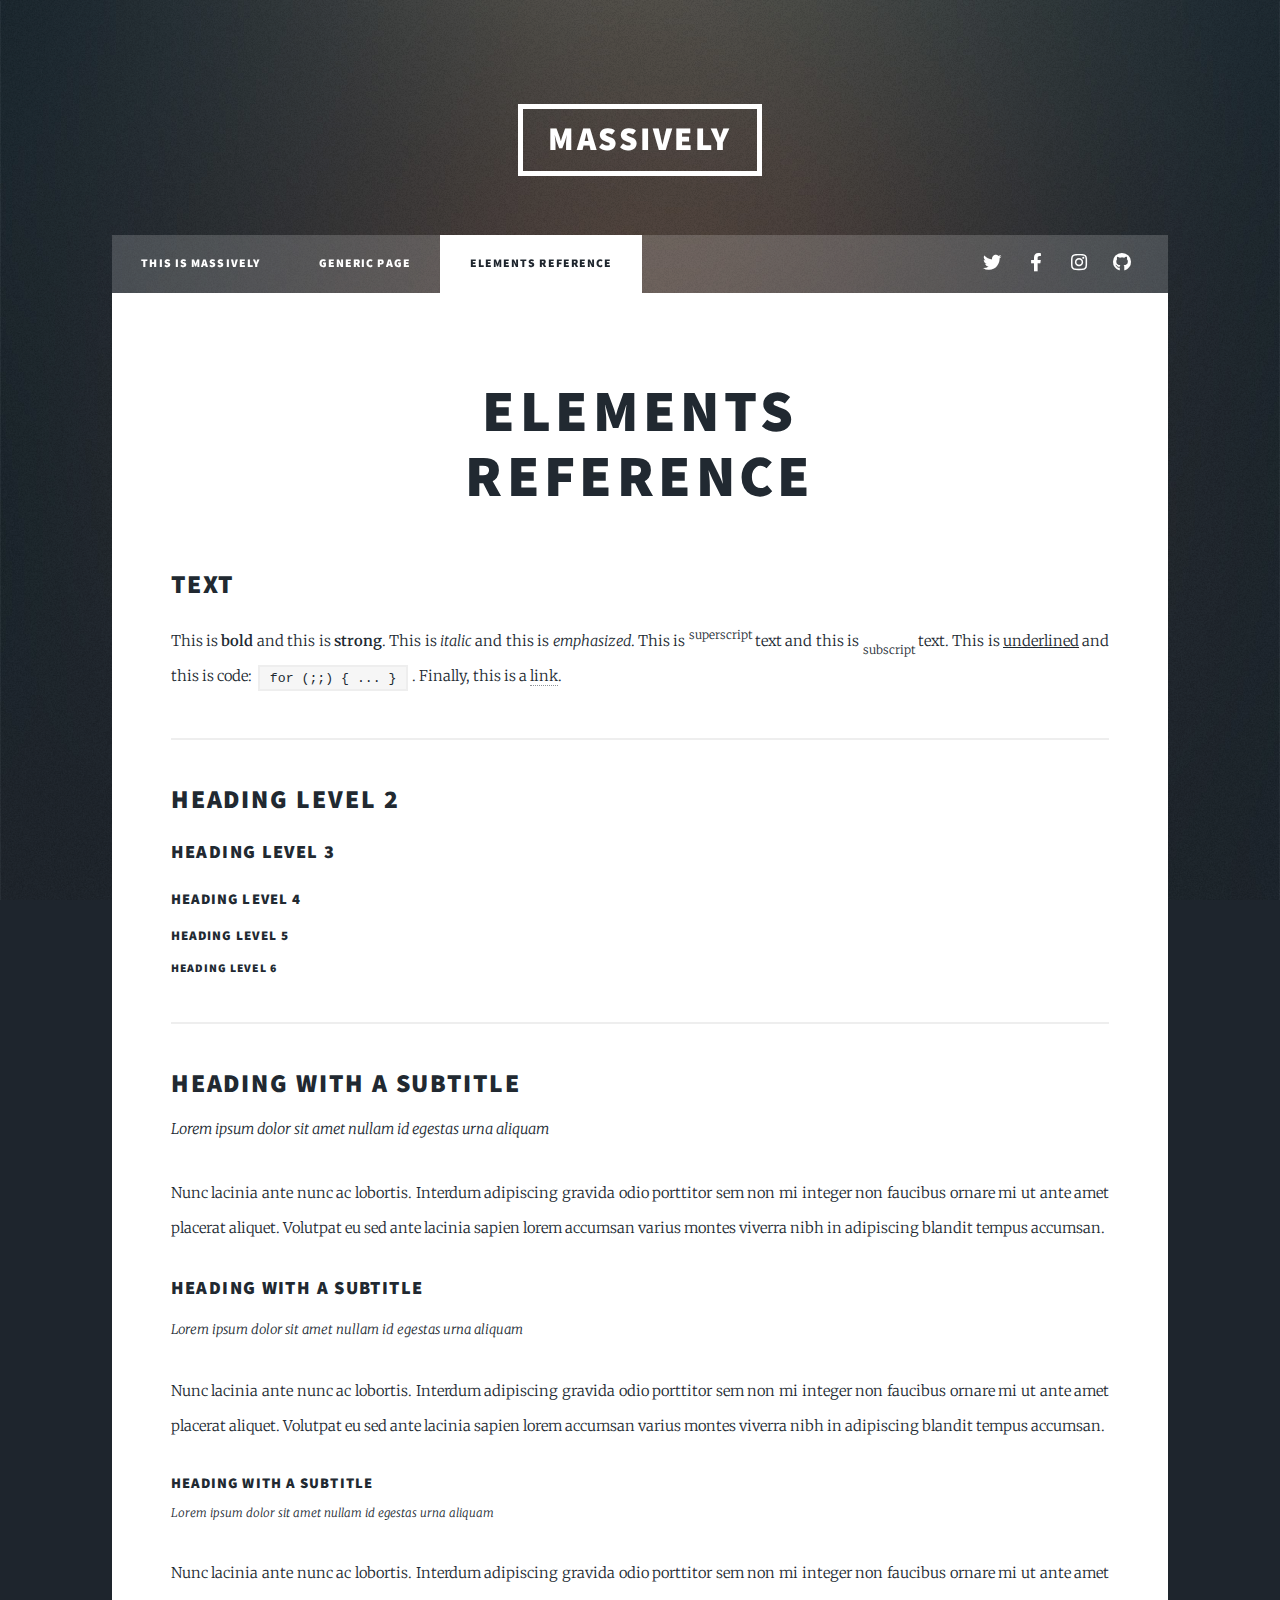
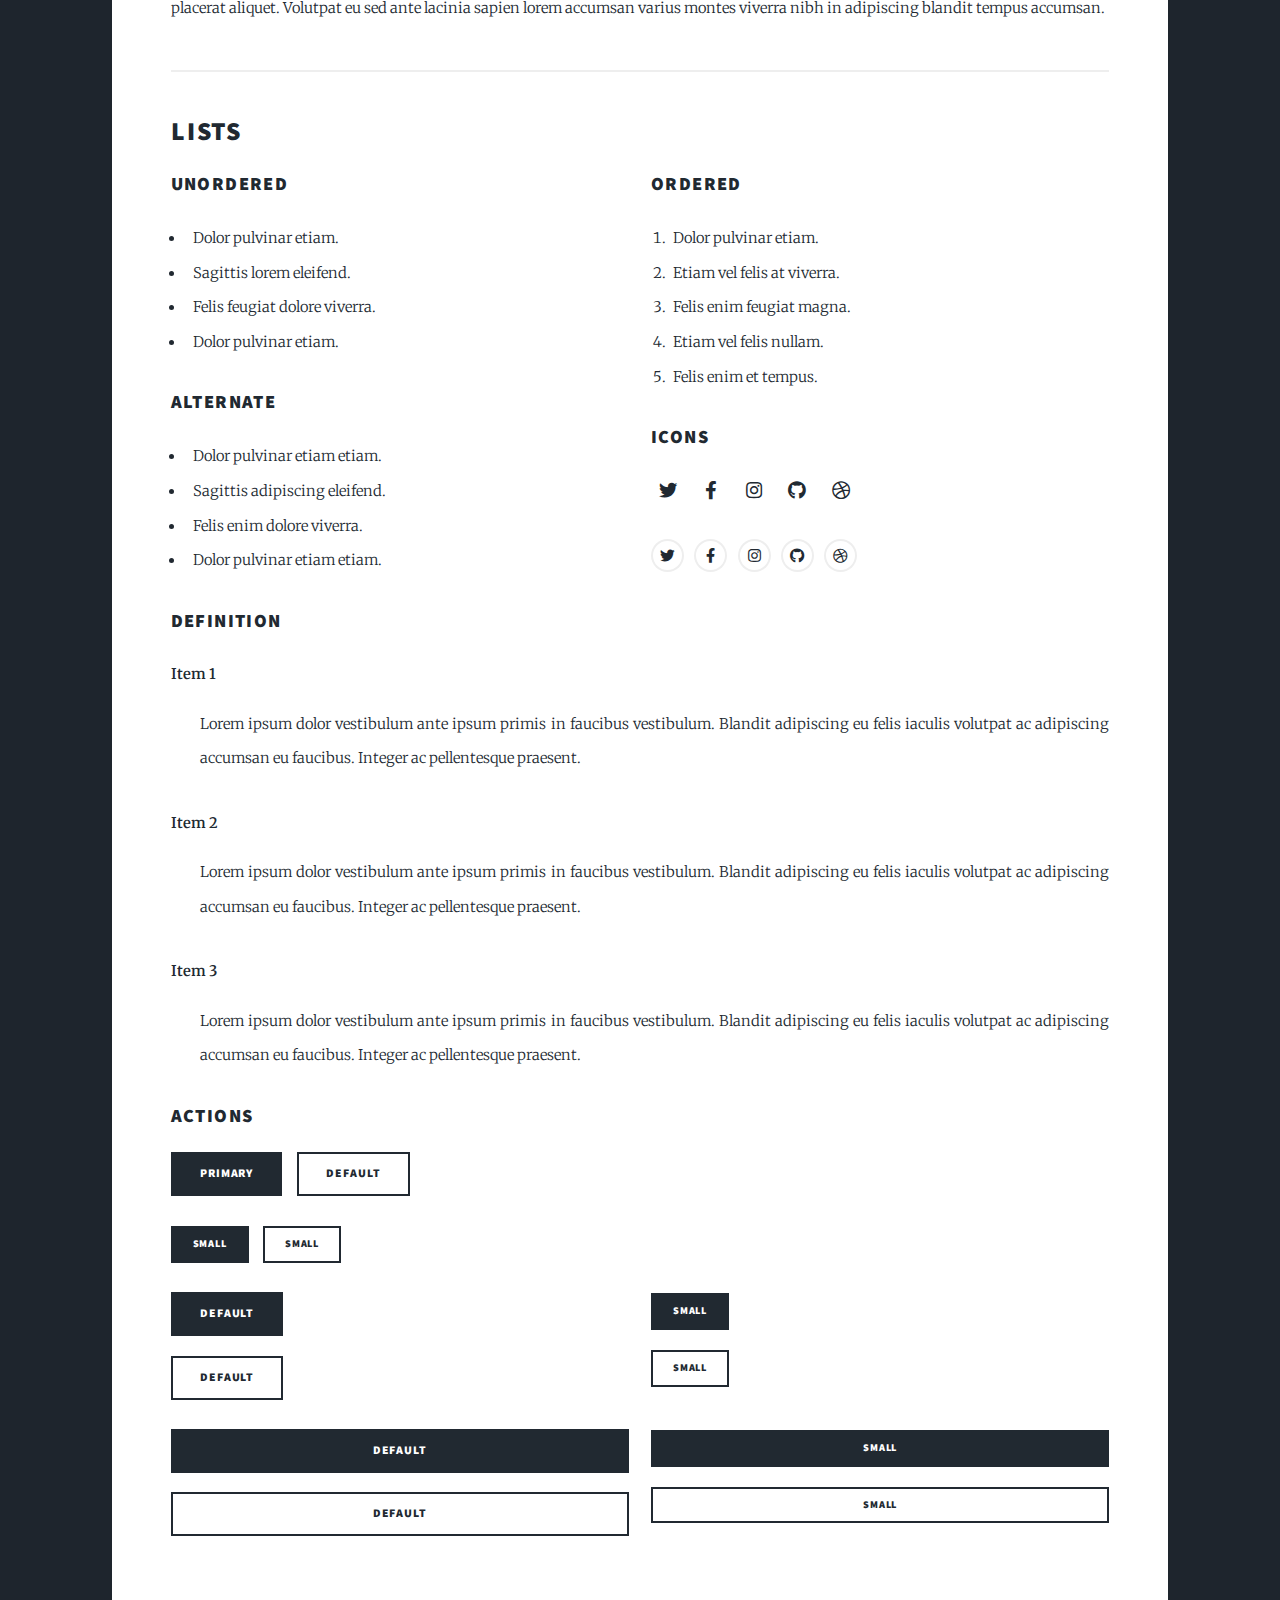
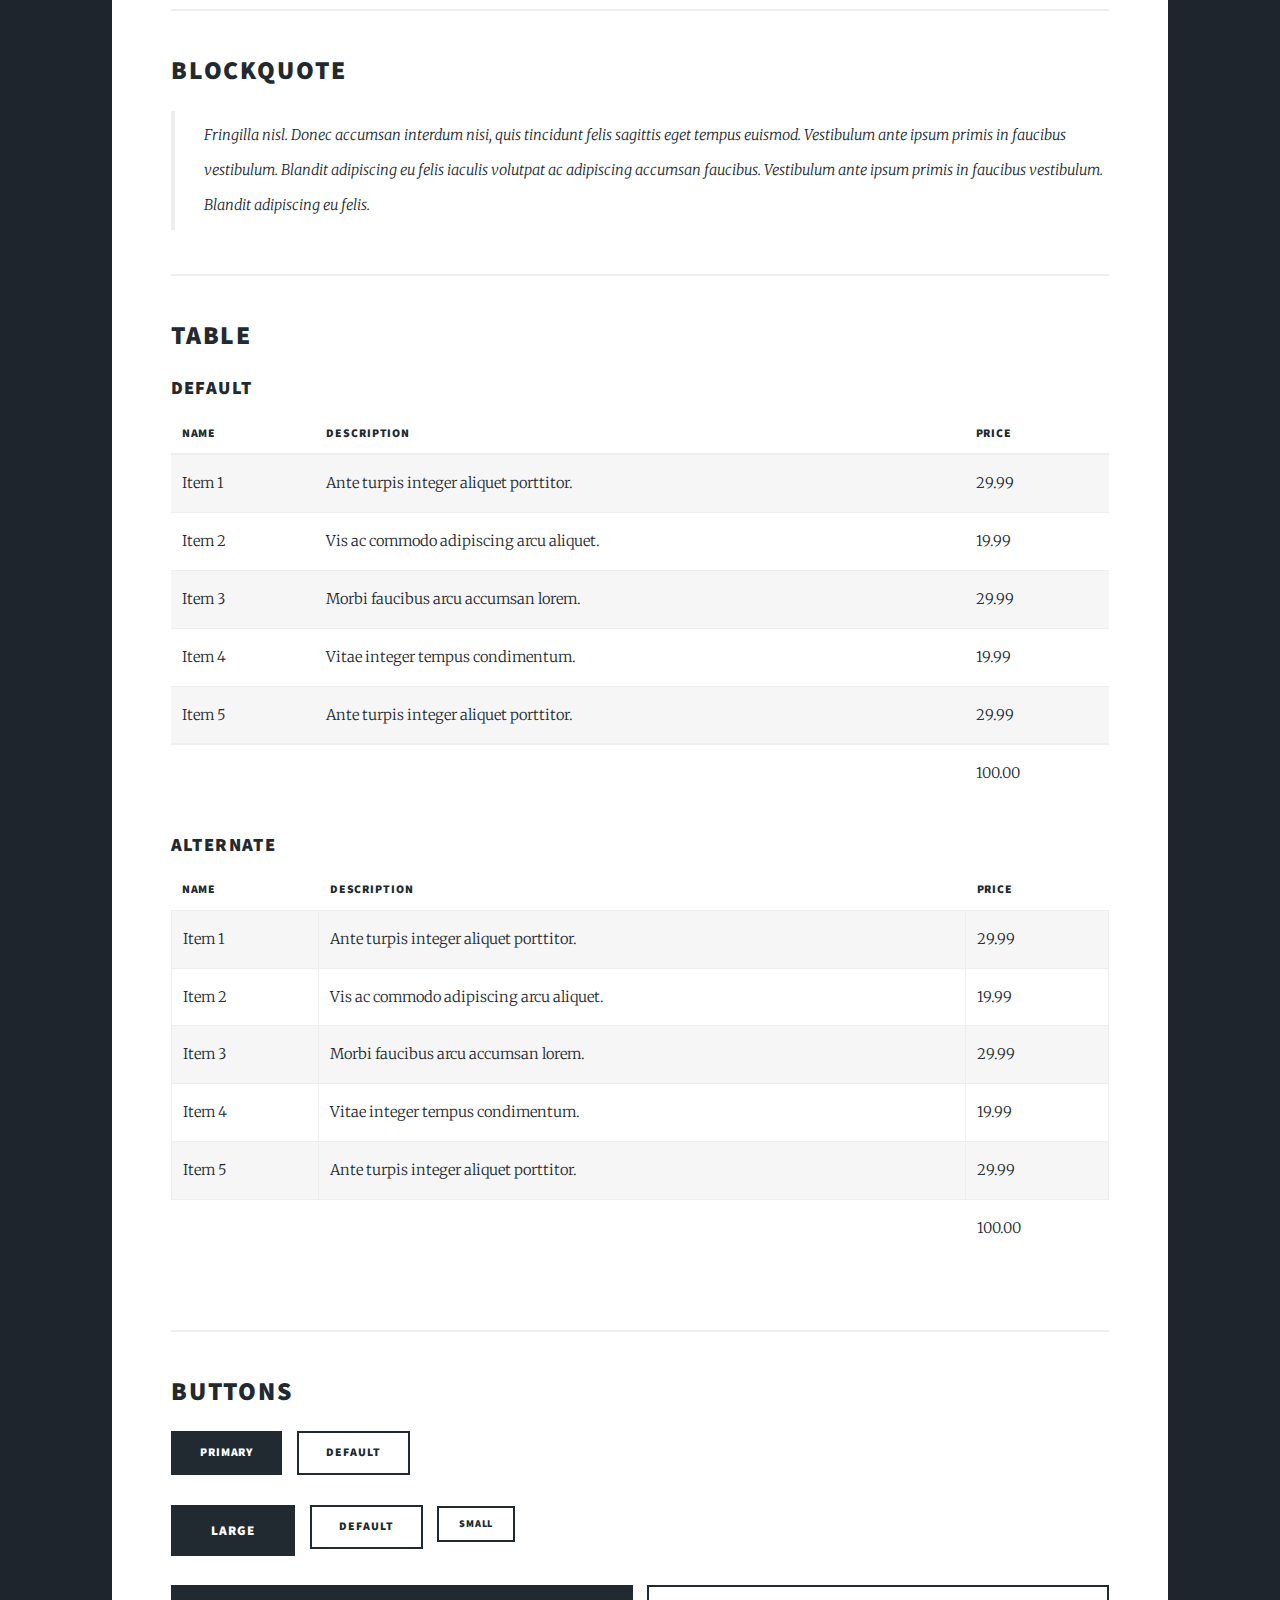
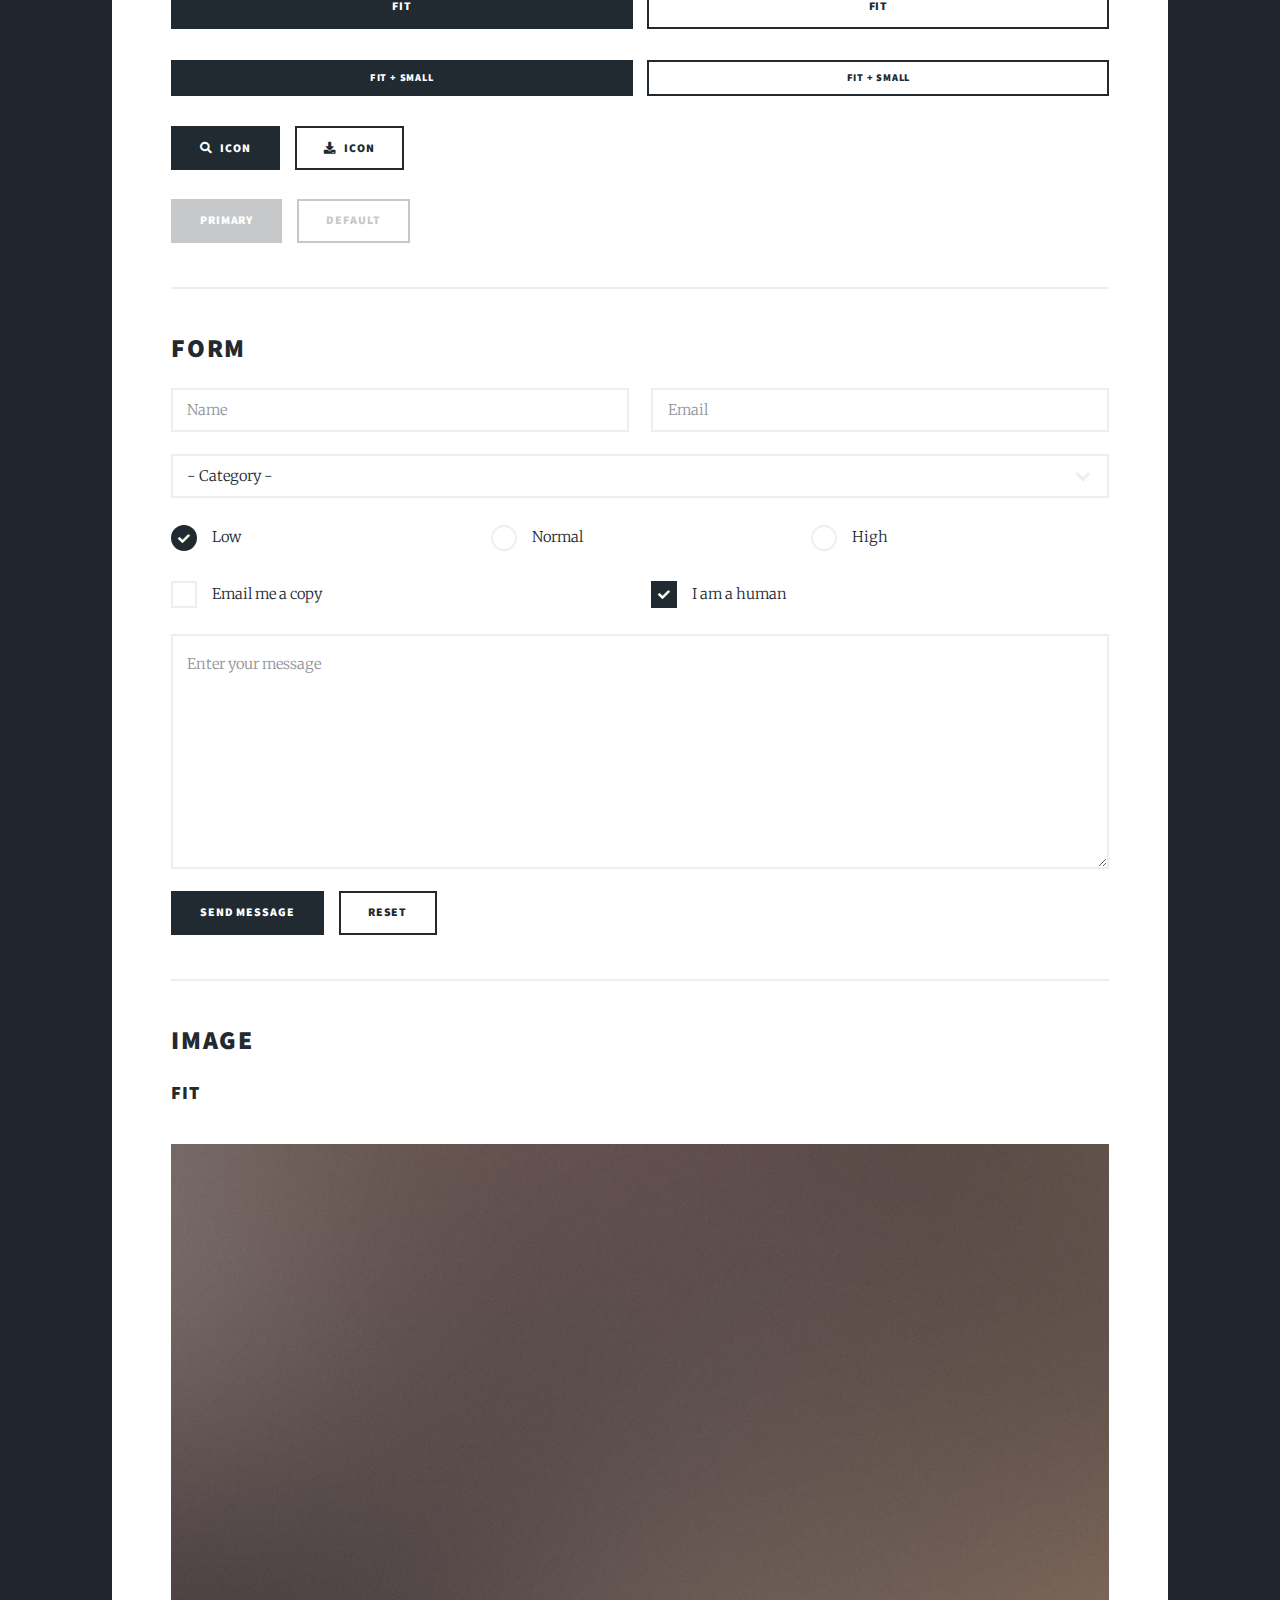
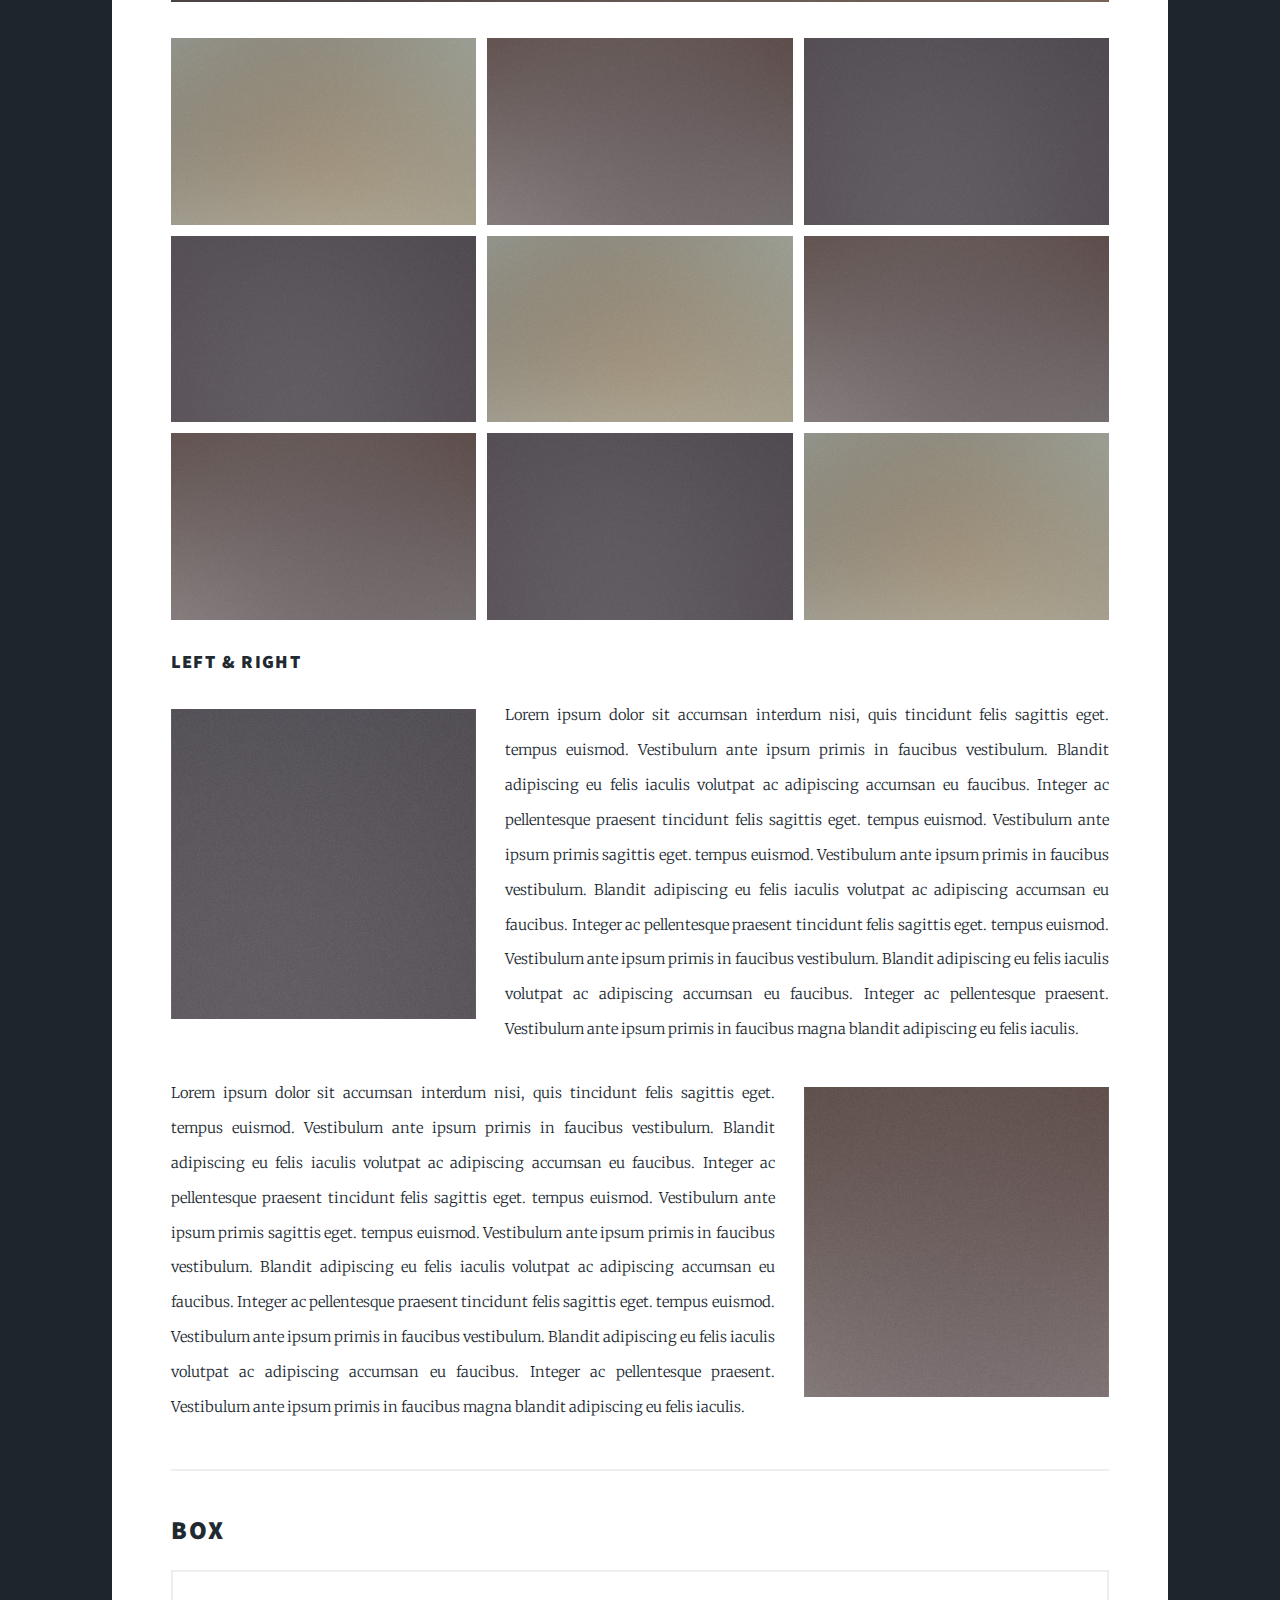
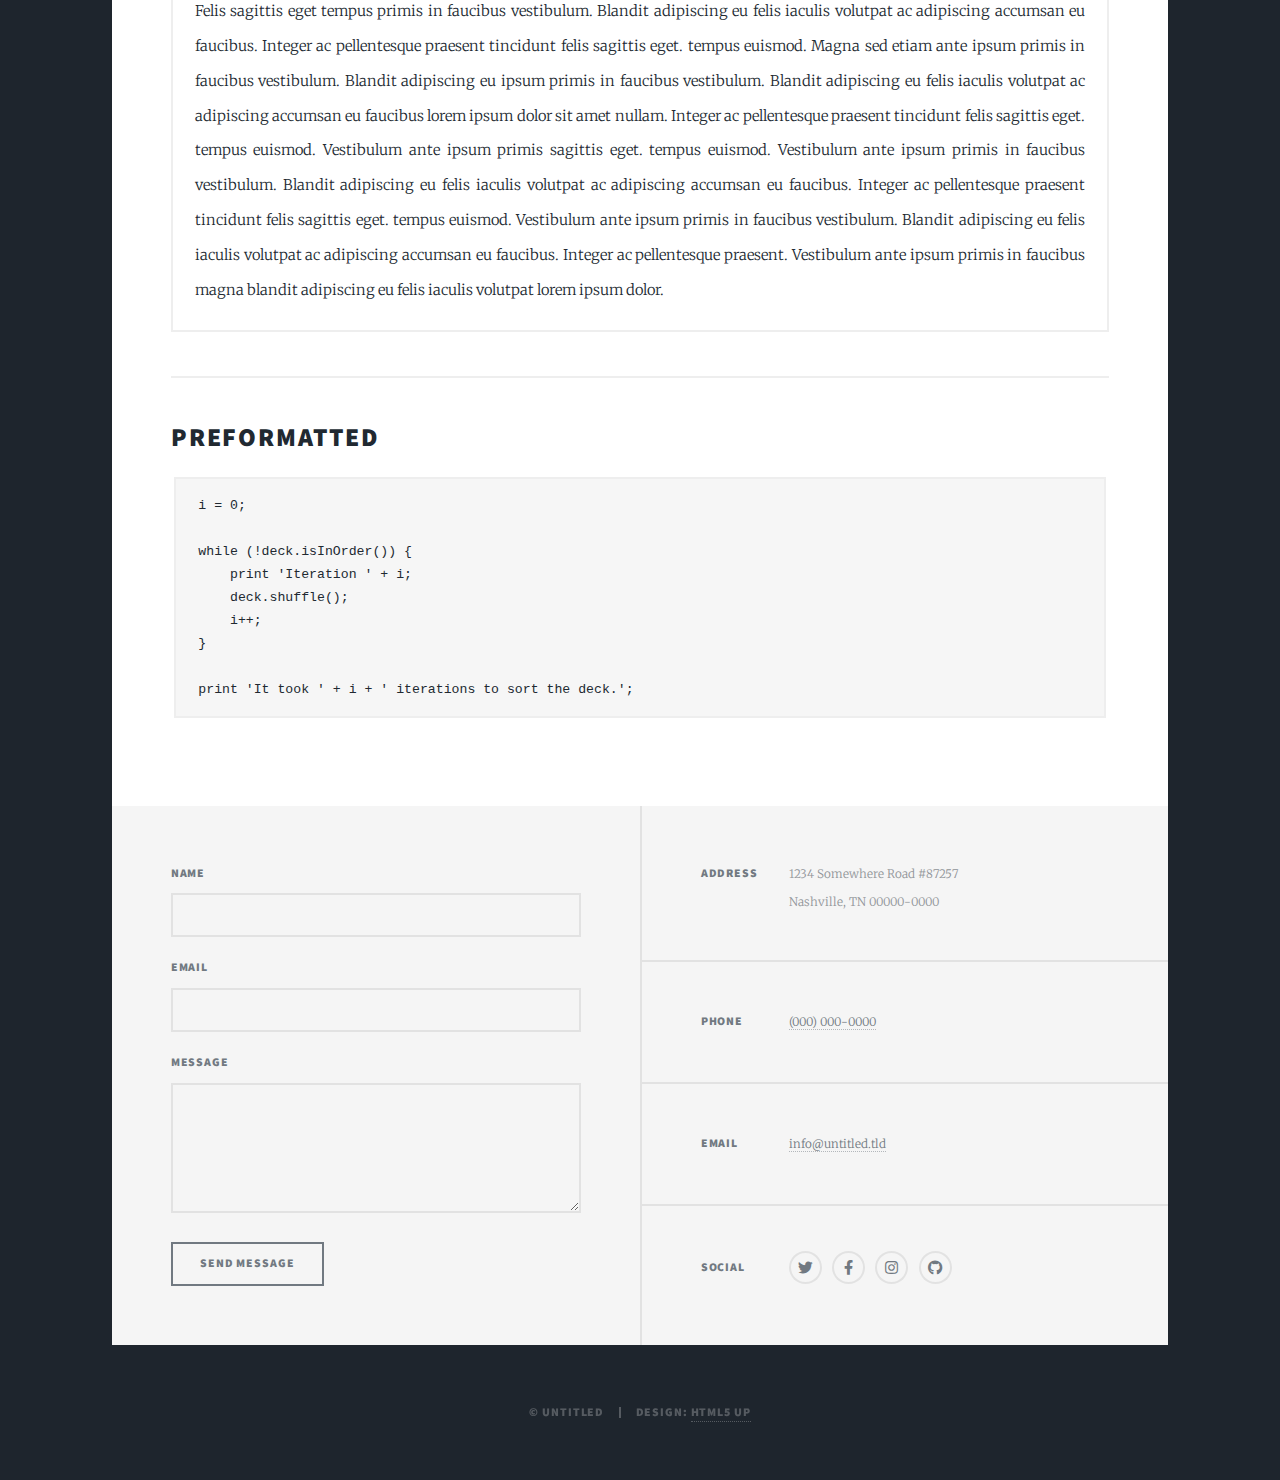
<file: elements.html>
<!DOCTYPE HTML>
<!--
	Massively by HTML5 UP
	html5up.net | @ajlkn
	Free for personal and commercial use under the CCA 3.0 license (html5up.net/license)
-->
<html>
	<head>
		<title>Elements Reference - Massively by HTML5 UP</title>
		<meta charset="utf-8" />
		<meta name="viewport" content="width=device-width, initial-scale=1, user-scalable=no" />
		<link rel="stylesheet" href="assets/css/main.css" />
		<noscript><link rel="stylesheet" href="assets/css/noscript.css" /></noscript>
	</head>
	<body class="is-preload">

		<!-- Wrapper -->
			<div id="wrapper">

				<!-- Header -->
					<header id="header">
						<a href="index.html" class="logo">Massively</a>
					</header>

				<!-- Nav -->
					<nav id="nav">
						<ul class="links">
							<li><a href="index.html">This is Massively</a></li>
							<li><a href="generic.html">Generic Page</a></li>
							<li class="active"><a href="elements.html">Elements Reference</a></li>
						</ul>
						<ul class="icons">
							<li><a href="#" class="icon brands fa-twitter"><span class="label">Twitter</span></a></li>
							<li><a href="#" class="icon brands fa-facebook-f"><span class="label">Facebook</span></a></li>
							<li><a href="#" class="icon brands fa-instagram"><span class="label">Instagram</span></a></li>
							<li><a href="#" class="icon brands fa-github"><span class="label">GitHub</span></a></li>
						</ul>
					</nav>

				<!-- Main -->
					<div id="main">

						<!-- Post -->
							<section class="post">
								<header class="major">
									<h1>Elements<br />
									Reference</h1>
								</header>

								<!-- Text stuff -->
									<h2>Text</h2>
									<p>This is <b>bold</b> and this is <strong>strong</strong>. This is <i>italic</i> and this is <em>emphasized</em>.
									This is <sup>superscript</sup> text and this is <sub>subscript</sub> text.
									This is <u>underlined</u> and this is code: <code>for (;;) { ... }</code>.
									Finally, this is a <a href="#">link</a>.</p>
									<hr />
									<h2>Heading Level 2</h2>
									<h3>Heading Level 3</h3>
									<h4>Heading Level 4</h4>
									<h5>Heading Level 5</h5>
									<h6>Heading Level 6</h6>
									<hr />
									<header>
										<h2>Heading with a Subtitle</h2>
										<p>Lorem ipsum dolor sit amet nullam id egestas urna aliquam</p>
									</header>
									<p>Nunc lacinia ante nunc ac lobortis. Interdum adipiscing gravida odio porttitor sem non mi integer non faucibus ornare mi ut ante amet placerat aliquet. Volutpat eu sed ante lacinia sapien lorem accumsan varius montes viverra nibh in adipiscing blandit tempus accumsan.</p>
									<header>
										<h3>Heading with a Subtitle</h3>
										<p>Lorem ipsum dolor sit amet nullam id egestas urna aliquam</p>
									</header>
									<p>Nunc lacinia ante nunc ac lobortis. Interdum adipiscing gravida odio porttitor sem non mi integer non faucibus ornare mi ut ante amet placerat aliquet. Volutpat eu sed ante lacinia sapien lorem accumsan varius montes viverra nibh in adipiscing blandit tempus accumsan.</p>
									<header>
										<h4>Heading with a Subtitle</h4>
										<p>Lorem ipsum dolor sit amet nullam id egestas urna aliquam</p>
									</header>
									<p>Nunc lacinia ante nunc ac lobortis. Interdum adipiscing gravida odio porttitor sem non mi integer non faucibus ornare mi ut ante amet placerat aliquet. Volutpat eu sed ante lacinia sapien lorem accumsan varius montes viverra nibh in adipiscing blandit tempus accumsan.</p>

									<hr />

								<!-- Lists -->
									<h2>Lists</h2>
									<div class="row">
										<div class="col-6 col-12-small">

											<h3>Unordered</h3>
											<ul>
												<li>Dolor pulvinar etiam.</li>
												<li>Sagittis lorem eleifend.</li>
												<li>Felis feugiat dolore viverra.</li>
												<li>Dolor pulvinar etiam.</li>
											</ul>

											<h3>Alternate</h3>
											<ul class="alt">
												<li>Dolor pulvinar etiam etiam.</li>
												<li>Sagittis adipiscing eleifend.</li>
												<li>Felis enim dolore viverra.</li>
												<li>Dolor pulvinar etiam etiam.</li>
											</ul>

										</div>
										<div class="col-6 col-12-small">

											<h3>Ordered</h3>
											<ol>
												<li>Dolor pulvinar etiam.</li>
												<li>Etiam vel felis at viverra.</li>
												<li>Felis enim feugiat magna.</li>
												<li>Etiam vel felis nullam.</li>
												<li>Felis enim et tempus.</li>
											</ol>

											<h3>Icons</h3>
											<ul class="icons">
												<li><a href="#" class="icon brands fa-twitter"><span class="label">Twitter</span></a></li>
												<li><a href="#" class="icon brands fa-facebook-f"><span class="label">Facebook</span></a></li>
												<li><a href="#" class="icon brands fa-instagram"><span class="label">Instagram</span></a></li>
												<li><a href="#" class="icon brands fa-github"><span class="label">Github</span></a></li>
												<li><a href="#" class="icon brands fa-dribbble"><span class="label">Dribbble</span></a></li>
											</ul>
											<ul class="icons alt">
												<li><a href="#" class="icon brands alt fa-twitter"><span class="label">Twitter</span></a></li>
												<li><a href="#" class="icon brands alt fa-facebook-f"><span class="label">Facebook</span></a></li>
												<li><a href="#" class="icon brands alt fa-instagram"><span class="label">Instagram</span></a></li>
												<li><a href="#" class="icon brands alt fa-github"><span class="label">Github</span></a></li>
												<li><a href="#" class="icon brands alt fa-dribbble"><span class="label">Dribbble</span></a></li>
											</ul>

										</div>
									</div>
									<h3>Definition</h3>
									<dl>
										<dt>Item 1</dt>
										<dd>
											<p>Lorem ipsum dolor vestibulum ante ipsum primis in faucibus vestibulum. Blandit adipiscing eu felis iaculis volutpat ac adipiscing accumsan eu faucibus. Integer ac pellentesque praesent.</p>
										</dd>
										<dt>Item 2</dt>
										<dd>
											<p>Lorem ipsum dolor vestibulum ante ipsum primis in faucibus vestibulum. Blandit adipiscing eu felis iaculis volutpat ac adipiscing accumsan eu faucibus. Integer ac pellentesque praesent.</p>
										</dd>
										<dt>Item 3</dt>
										<dd>
											<p>Lorem ipsum dolor vestibulum ante ipsum primis in faucibus vestibulum. Blandit adipiscing eu felis iaculis volutpat ac adipiscing accumsan eu faucibus. Integer ac pellentesque praesent.</p>
										</dd>
									</dl>

									<h3>Actions</h3>
									<ul class="actions">
										<li><a href="#" class="button primary">Primary</a></li>
										<li><a href="#" class="button">Default</a></li>
									</ul>
									<ul class="actions small">
										<li><a href="#" class="button primary small">Small</a></li>
										<li><a href="#" class="button small">Small</a></li>
									</ul>
									<div class="row">
										<div class="col-6 col-12-small">
											<ul class="actions stacked">
												<li><a href="#" class="button primary">Default</a></li>
												<li><a href="#" class="button">Default</a></li>
											</ul>
										</div>
										<div class="col-6 col-12-small">
											<ul class="actions stacked">
												<li><a href="#" class="button primary small">Small</a></li>
												<li><a href="#" class="button small">Small</a></li>
											</ul>
										</div>
									</div>
									<div class="row">
										<div class="col-6 col-12-small">
											<ul class="actions stacked">
												<li><a href="#" class="button primary fit">Default</a></li>
												<li><a href="#" class="button fit">Default</a></li>
											</ul>
										</div>
										<div class="col-6 col-12-small">
											<ul class="actions stacked">
												<li><a href="#" class="button primary small fit">Small</a></li>
												<li><a href="#" class="button small fit">Small</a></li>
											</ul>
										</div>
									</div>

									<hr />

								<!-- Blockquote -->
									<h2>Blockquote</h2>
									<blockquote>Fringilla nisl. Donec accumsan interdum nisi, quis tincidunt felis sagittis eget tempus euismod. Vestibulum ante ipsum primis in faucibus vestibulum. Blandit adipiscing eu felis iaculis volutpat ac adipiscing accumsan faucibus. Vestibulum ante ipsum primis in faucibus vestibulum. Blandit adipiscing eu felis.</blockquote>

									<hr />

								<!-- Table -->
									<h2>Table</h2>

									<h3>Default</h3>
									<div class="table-wrapper">
										<table>
											<thead>
												<tr>
													<th>Name</th>
													<th>Description</th>
													<th>Price</th>
												</tr>
											</thead>
											<tbody>
												<tr>
													<td>Item 1</td>
													<td>Ante turpis integer aliquet porttitor.</td>
													<td>29.99</td>
												</tr>
												<tr>
													<td>Item 2</td>
													<td>Vis ac commodo adipiscing arcu aliquet.</td>
													<td>19.99</td>
												</tr>
												<tr>
													<td>Item 3</td>
													<td> Morbi faucibus arcu accumsan lorem.</td>
													<td>29.99</td>
												</tr>
												<tr>
													<td>Item 4</td>
													<td>Vitae integer tempus condimentum.</td>
													<td>19.99</td>
												</tr>
												<tr>
													<td>Item 5</td>
													<td>Ante turpis integer aliquet porttitor.</td>
													<td>29.99</td>
												</tr>
											</tbody>
											<tfoot>
												<tr>
													<td colspan="2"></td>
													<td>100.00</td>
												</tr>
											</tfoot>
										</table>
									</div>

									<h3>Alternate</h3>
									<div class="table-wrapper">
										<table class="alt">
											<thead>
												<tr>
													<th>Name</th>
													<th>Description</th>
													<th>Price</th>
												</tr>
											</thead>
											<tbody>
												<tr>
													<td>Item 1</td>
													<td>Ante turpis integer aliquet porttitor.</td>
													<td>29.99</td>
												</tr>
												<tr>
													<td>Item 2</td>
													<td>Vis ac commodo adipiscing arcu aliquet.</td>
													<td>19.99</td>
												</tr>
												<tr>
													<td>Item 3</td>
													<td> Morbi faucibus arcu accumsan lorem.</td>
													<td>29.99</td>
												</tr>
												<tr>
													<td>Item 4</td>
													<td>Vitae integer tempus condimentum.</td>
													<td>19.99</td>
												</tr>
												<tr>
													<td>Item 5</td>
													<td>Ante turpis integer aliquet porttitor.</td>
													<td>29.99</td>
												</tr>
											</tbody>
											<tfoot>
												<tr>
													<td colspan="2"></td>
													<td>100.00</td>
												</tr>
											</tfoot>
										</table>
									</div>

									<hr />

								<!-- Buttons -->
									<h2>Buttons</h2>
									<ul class="actions">
										<li><a href="#" class="button primary">Primary</a></li>
										<li><a href="#" class="button">Default</a></li>
									</ul>
									<ul class="actions">
										<li><a href="#" class="button primary large">Large</a></li>
										<li><a href="#" class="button">Default</a></li>
										<li><a href="#" class="button small">Small</a></li>
									</ul>
									<ul class="actions fit">
										<li><a href="#" class="button primary fit">Fit</a></li>
										<li><a href="#" class="button fit">Fit</a></li>
									</ul>
									<ul class="actions fit small">
										<li><a href="#" class="button primary fit small">Fit + Small</a></li>
										<li><a href="#" class="button fit small">Fit + Small</a></li>
									</ul>
									<ul class="actions">
										<li><a href="#" class="button primary icon solid fa-search">Icon</a></li>
										<li><a href="#" class="button icon solid fa-download">Icon</a></li>
									</ul>
									<ul class="actions">
										<li><span class="button primary disabled">Primary</span></li>
										<li><span class="button disabled">Default</span></li>
									</ul>

									<hr />

								<!-- Form -->
									<h2>Form</h2>

									<form method="post" action="#">
										<div class="row gtr-uniform">
											<div class="col-6 col-12-xsmall">
												<input type="text" name="demo-name" id="demo-name" value="" placeholder="Name" />
											</div>
											<div class="col-6 col-12-xsmall">
												<input type="email" name="demo-email" id="demo-email" value="" placeholder="Email" />
											</div>
											<!-- Break -->
											<div class="col-12">
												<select name="demo-category" id="demo-category">
													<option value="">- Category -</option>
													<option value="1">Manufacturing</option>
													<option value="1">Shipping</option>
													<option value="1">Administration</option>
													<option value="1">Human Resources</option>
												</select>
											</div>
											<!-- Break -->
											<div class="col-4 col-12-small">
												<input type="radio" id="demo-priority-low" name="demo-priority" checked>
												<label for="demo-priority-low">Low</label>
											</div>
											<div class="col-4 col-12-small">
												<input type="radio" id="demo-priority-normal" name="demo-priority">
												<label for="demo-priority-normal">Normal</label>
											</div>
											<div class="col-4 col-12-small">
												<input type="radio" id="demo-priority-high" name="demo-priority">
												<label for="demo-priority-high">High</label>
											</div>
											<!-- Break -->
											<div class="col-6 col-12-small">
												<input type="checkbox" id="demo-copy" name="demo-copy">
												<label for="demo-copy">Email me a copy</label>
											</div>
											<div class="col-6 col-12-small">
												<input type="checkbox" id="demo-human" name="demo-human" checked>
												<label for="demo-human">I am a human</label>
											</div>
											<!-- Break -->
											<div class="col-12">
												<textarea name="demo-message" id="demo-message" placeholder="Enter your message" rows="6"></textarea>
											</div>
											<!-- Break -->
											<div class="col-12">
												<ul class="actions">
													<li><input type="submit" value="Send Message" class="primary" /></li>
													<li><input type="reset" value="Reset" /></li>
												</ul>
											</div>
										</div>
									</form>

									<hr />

								<!-- Image -->
									<h2>Image</h2>

									<h3>Fit</h3>
									<span class="image fit"><img src="images/pic01.jpg" alt="" /></span>
									<div class="box alt">
										<div class="row gtr-50 gtr-uniform">
											<div class="col-4"><span class="image fit"><img src="images/pic02.jpg" alt="" /></span></div>
											<div class="col-4"><span class="image fit"><img src="images/pic03.jpg" alt="" /></span></div>
											<div class="col-4"><span class="image fit"><img src="images/pic04.jpg" alt="" /></span></div>
											<!-- Break -->
											<div class="col-4"><span class="image fit"><img src="images/pic04.jpg" alt="" /></span></div>
											<div class="col-4"><span class="image fit"><img src="images/pic02.jpg" alt="" /></span></div>
											<div class="col-4"><span class="image fit"><img src="images/pic03.jpg" alt="" /></span></div>
											<!-- Break -->
											<div class="col-4"><span class="image fit"><img src="images/pic03.jpg" alt="" /></span></div>
											<div class="col-4"><span class="image fit"><img src="images/pic04.jpg" alt="" /></span></div>
											<div class="col-4"><span class="image fit"><img src="images/pic02.jpg" alt="" /></span></div>
										</div>
									</div>

									<h3>Left &amp; Right</h3>
									<p><span class="image left"><img src="images/pic08.jpg" alt="" /></span>Lorem ipsum dolor sit accumsan interdum nisi, quis tincidunt felis sagittis eget. tempus euismod. Vestibulum ante ipsum primis in faucibus vestibulum. Blandit adipiscing eu felis iaculis volutpat ac adipiscing accumsan eu faucibus. Integer ac pellentesque praesent tincidunt felis sagittis eget. tempus euismod. Vestibulum ante ipsum primis sagittis eget. tempus euismod. Vestibulum ante ipsum primis in faucibus vestibulum. Blandit adipiscing eu felis iaculis volutpat ac adipiscing accumsan eu faucibus. Integer ac pellentesque praesent tincidunt felis sagittis eget. tempus euismod. Vestibulum ante ipsum primis in faucibus vestibulum. Blandit adipiscing eu felis iaculis volutpat ac adipiscing accumsan eu faucibus. Integer ac pellentesque praesent. Vestibulum ante ipsum primis in faucibus magna blandit adipiscing eu felis iaculis.</p>
									<p><span class="image right"><img src="images/pic09.jpg" alt="" /></span>Lorem ipsum dolor sit accumsan interdum nisi, quis tincidunt felis sagittis eget. tempus euismod. Vestibulum ante ipsum primis in faucibus vestibulum. Blandit adipiscing eu felis iaculis volutpat ac adipiscing accumsan eu faucibus. Integer ac pellentesque praesent tincidunt felis sagittis eget. tempus euismod. Vestibulum ante ipsum primis sagittis eget. tempus euismod. Vestibulum ante ipsum primis in faucibus vestibulum. Blandit adipiscing eu felis iaculis volutpat ac adipiscing accumsan eu faucibus. Integer ac pellentesque praesent tincidunt felis sagittis eget. tempus euismod. Vestibulum ante ipsum primis in faucibus vestibulum. Blandit adipiscing eu felis iaculis volutpat ac adipiscing accumsan eu faucibus. Integer ac pellentesque praesent. Vestibulum ante ipsum primis in faucibus magna blandit adipiscing eu felis iaculis.</p>

									<hr />

								<!-- Box -->
									<h2>Box</h2>
									<div class="box">
										<p>Felis sagittis eget tempus primis in faucibus vestibulum. Blandit adipiscing eu felis iaculis volutpat ac adipiscing accumsan eu faucibus. Integer ac pellentesque praesent tincidunt felis sagittis eget. tempus euismod. Magna sed etiam ante ipsum primis in faucibus vestibulum. Blandit adipiscing eu ipsum primis in faucibus vestibulum. Blandit adipiscing eu felis iaculis volutpat ac adipiscing accumsan eu faucibus lorem ipsum dolor sit amet nullam. Integer ac pellentesque praesent tincidunt felis sagittis eget. tempus euismod. Vestibulum ante ipsum primis sagittis eget. tempus euismod. Vestibulum ante ipsum primis in faucibus vestibulum. Blandit adipiscing eu felis iaculis volutpat ac adipiscing accumsan eu faucibus. Integer ac pellentesque praesent tincidunt felis sagittis eget. tempus euismod. Vestibulum ante ipsum primis in faucibus vestibulum. Blandit adipiscing eu felis iaculis volutpat ac adipiscing accumsan eu faucibus. Integer ac pellentesque praesent. Vestibulum ante ipsum primis in faucibus magna blandit adipiscing eu felis iaculis volutpat lorem ipsum dolor.</p>
									</div>

									<hr />

								<!-- Preformatted Code -->
									<h2>Preformatted</h2>
									<pre><code>i = 0;

while (!deck.isInOrder()) {
    print 'Iteration ' + i;
    deck.shuffle();
    i++;
}

print 'It took ' + i + ' iterations to sort the deck.';
</code></pre>

							</section>

					</div>

				<!-- Footer -->
					<footer id="footer">
						<section>
							<form method="post" action="#">
								<div class="fields">
									<div class="field">
										<label for="name">Name</label>
										<input type="text" name="name" id="name" />
									</div>
									<div class="field">
										<label for="email">Email</label>
										<input type="text" name="email" id="email" />
									</div>
									<div class="field">
										<label for="message">Message</label>
										<textarea name="message" id="message" rows="3"></textarea>
									</div>
								</div>
								<ul class="actions">
									<li><input type="submit" value="Send Message" /></li>
								</ul>
							</form>
						</section>
						<section class="split contact">
							<section class="alt">
								<h3>Address</h3>
								<p>1234 Somewhere Road #87257<br />
								Nashville, TN 00000-0000</p>
							</section>
							<section>
								<h3>Phone</h3>
								<p><a href="#">(000) 000-0000</a></p>
							</section>
							<section>
								<h3>Email</h3>
								<p><a href="#">info@untitled.tld</a></p>
							</section>
							<section>
								<h3>Social</h3>
								<ul class="icons alt">
									<li><a href="#" class="icon brands alt fa-twitter"><span class="label">Twitter</span></a></li>
									<li><a href="#" class="icon brands alt fa-facebook-f"><span class="label">Facebook</span></a></li>
									<li><a href="#" class="icon brands alt fa-instagram"><span class="label">Instagram</span></a></li>
									<li><a href="#" class="icon brands alt fa-github"><span class="label">GitHub</span></a></li>
								</ul>
							</section>
						</section>
					</footer>

				<!-- Copyright -->
					<div id="copyright">
						<ul><li>&copy; Untitled</li><li>Design: <a href="https://html5up.net">HTML5 UP</a></li></ul>
					</div>

			</div>

		<!-- Scripts -->
			<script src="assets/js/jquery.min.js"></script>
			<script src="assets/js/jquery.scrollex.min.js"></script>
			<script src="assets/js/jquery.scrolly.min.js"></script>
			<script src="assets/js/browser.min.js"></script>
			<script src="assets/js/breakpoints.min.js"></script>
			<script src="assets/js/util.js"></script>
			<script src="assets/js/main.js"></script>

	</body>
</html>
</file>
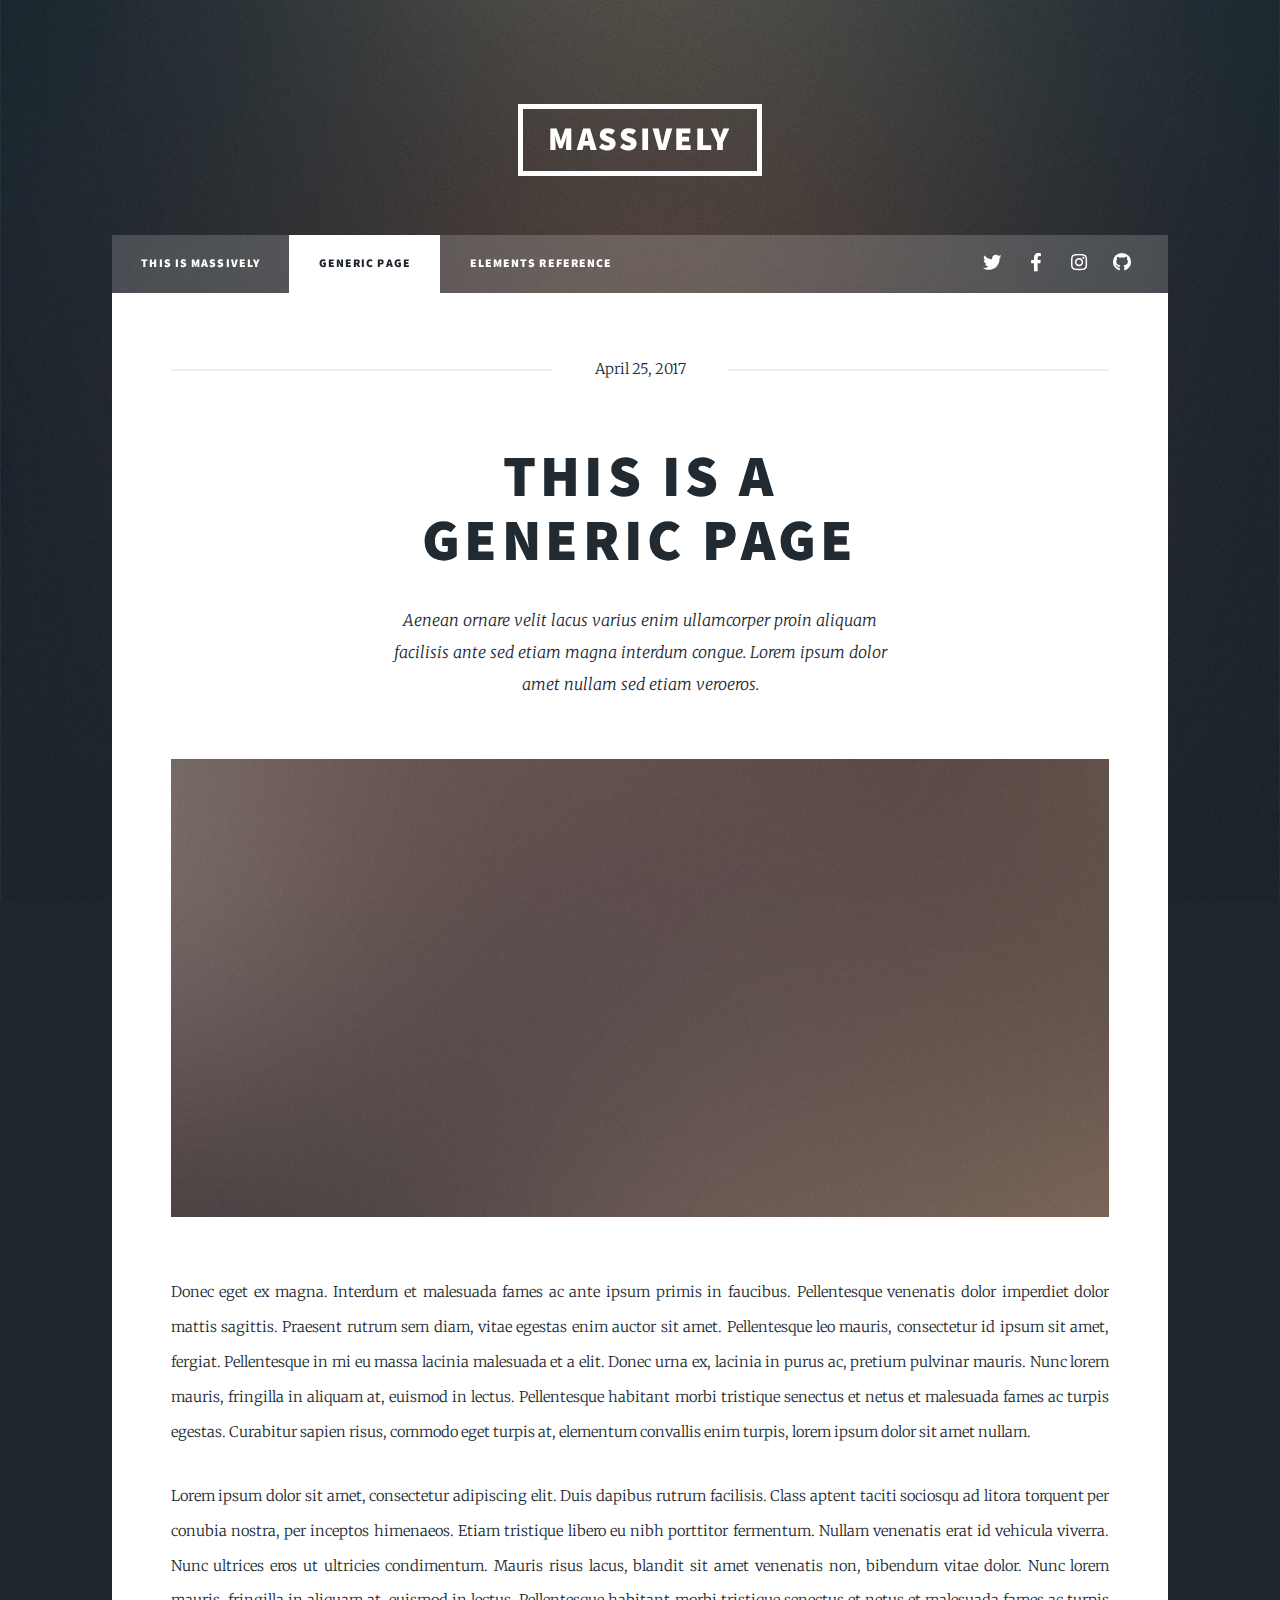
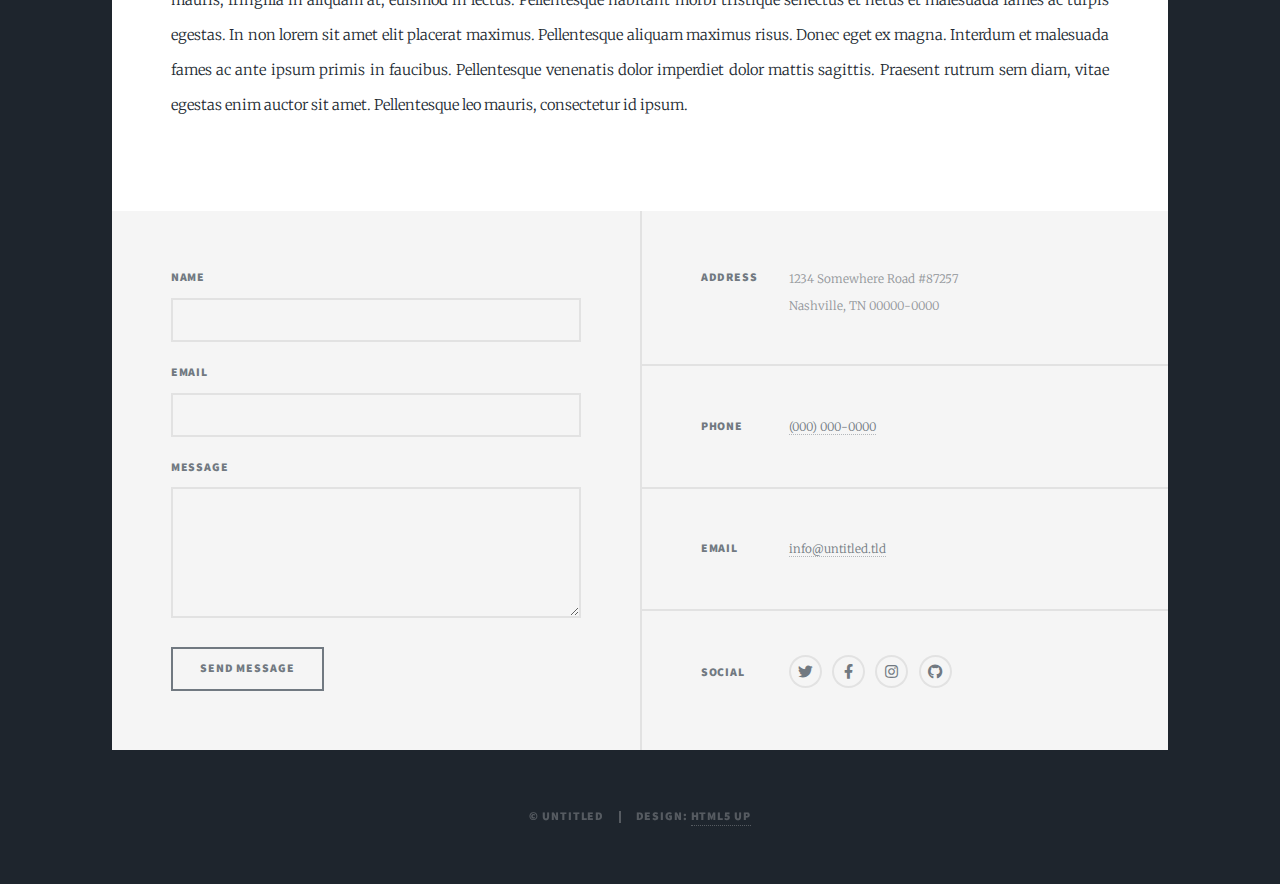
<file: generic.html>
<!DOCTYPE HTML>
<!--
	Massively by HTML5 UP
	html5up.net | @ajlkn
	Free for personal and commercial use under the CCA 3.0 license (html5up.net/license)
-->
<html lang="en">
	<head>
		<title>Generic Page - Massively by HTML5 UP</title>
		<meta charset="utf-8" />
		<meta name="viewport" content="width=device-width, initial-scale=1" />
		<link rel="stylesheet" href="assets/css/main.css" />
		<noscript><link rel="stylesheet" href="assets/css/noscript.css" /></noscript>
	</head>
	<body class="is-preload">

		<!-- Wrapper -->
			<div id="wrapper">

				<!-- Header -->
					<header id="header">
						<a href="index.html" class="logo">Massively</a>
					</header>

				<!-- Nav -->
					<nav id="nav">
						<ul class="links">
							<li><a href="index.html">This is Massively</a></li>
							<li class="active"><a href="generic.html">Generic Page</a></li>
							<li><a href="elements.html">Elements Reference</a></li>
						</ul>
						<ul class="icons">
							<li><a href="#" class="icon brands fa-twitter"><span class="label">Twitter</span></a></li>
							<li><a href="#" class="icon brands fa-facebook-f"><span class="label">Facebook</span></a></li>
							<li><a href="#" class="icon brands fa-instagram"><span class="label">Instagram</span></a></li>
							<li><a href="#" class="icon brands fa-github"><span class="label">GitHub</span></a></li>
						</ul>
					</nav>

				<!-- Main -->
					<div id="main">

						<!-- Post -->
							<section class="post">
								<header class="major">
									<span class="date">April 25, 2017</span>
									<h1>This is a<br />
									Generic Page</h1>
									<p>Aenean ornare velit lacus varius enim ullamcorper proin aliquam<br />
									facilisis ante sed etiam magna interdum congue. Lorem ipsum dolor<br />
									amet nullam sed etiam veroeros.</p>
								</header>
								<div class="image main"><img src="images/pic01.jpg" alt="" /></div>
								<p>Donec eget ex magna. Interdum et malesuada fames ac ante ipsum primis in faucibus. Pellentesque venenatis dolor imperdiet dolor mattis sagittis. Praesent rutrum sem diam, vitae egestas enim auctor sit amet. Pellentesque leo mauris, consectetur id ipsum sit amet, fergiat. Pellentesque in mi eu massa lacinia malesuada et a elit. Donec urna ex, lacinia in purus ac, pretium pulvinar mauris. Nunc lorem mauris, fringilla in aliquam at, euismod in lectus. Pellentesque habitant morbi tristique senectus et netus et malesuada fames ac turpis egestas. Curabitur sapien risus, commodo eget turpis at, elementum convallis enim turpis, lorem ipsum dolor sit amet nullam.</p>
								<p>Lorem ipsum dolor sit amet, consectetur adipiscing elit. Duis dapibus rutrum facilisis. Class aptent taciti sociosqu ad litora torquent per conubia nostra, per inceptos himenaeos. Etiam tristique libero eu nibh porttitor fermentum. Nullam venenatis erat id vehicula viverra. Nunc ultrices eros ut ultricies condimentum. Mauris risus lacus, blandit sit amet venenatis non, bibendum vitae dolor. Nunc lorem mauris, fringilla in aliquam at, euismod in lectus. Pellentesque habitant morbi tristique senectus et netus et malesuada fames ac turpis egestas. In non lorem sit amet elit placerat maximus. Pellentesque aliquam maximus risus. Donec eget ex magna. Interdum et malesuada fames ac ante ipsum primis in faucibus. Pellentesque venenatis dolor imperdiet dolor mattis sagittis. Praesent rutrum sem diam, vitae egestas enim auctor sit amet. Pellentesque leo mauris, consectetur id ipsum.</p>
							</section>

					</div>

				<!-- Footer -->
					<footer id="footer">
						<section>
							<form method="post" action="#">
								<div class="fields">
									<div class="field">
										<label for="name">Name</label>
										<input type="text" name="name" id="name" />
									</div>
									<div class="field">
										<label for="email">Email</label>
										<input type="text" name="email" id="email" />
									</div>
									<div class="field">
										<label for="message">Message</label>
										<textarea name="message" id="message" rows="3"></textarea>
									</div>
								</div>
								<ul class="actions">
									<li><input type="submit" value="Send Message" /></li>
								</ul>
							</form>
						</section>
						<section class="split contact">
							<section class="alt">
								<h3>Address</h3>
								<p>1234 Somewhere Road #87257<br />
								Nashville, TN 00000-0000</p>
							</section>
							<section>
								<h3>Phone</h3>
								<p><a href="#">(000) 000-0000</a></p>
							</section>
							<section>
								<h3>Email</h3>
								<p><a href="#">info@untitled.tld</a></p>
							</section>
							<section>
								<h3>Social</h3>
								<ul class="icons alt">
									<li><a href="#" class="icon brands alt fa-twitter"><span class="label">Twitter</span></a></li>
									<li><a href="#" class="icon brands alt fa-facebook-f"><span class="label">Facebook</span></a></li>
									<li><a href="#" class="icon brands alt fa-instagram"><span class="label">Instagram</span></a></li>
									<li><a href="#" class="icon brands alt fa-github"><span class="label">GitHub</span></a></li>
								</ul>
							</section>
						</section>
					</footer>

				<!-- Copyright -->
					<div id="copyright">
						<ul><li>&copy; Untitled</li><li>Design: <a href="https://html5up.net">HTML5 UP</a></li></ul>
					</div>

			</div>

		<!-- Scripts -->
			<script src="assets/js/jquery.min.js"></script>
			<script src="assets/js/jquery.scrollex.min.js"></script>
			<script src="assets/js/jquery.scrolly.min.js"></script>
			<script src="assets/js/browser.min.js"></script>
			<script src="assets/js/breakpoints.min.js"></script>
			<script src="assets/js/util.js"></script>
			<script src="assets/js/main.js"></script>

	</body>
</html>
</file>
<file: assets/css/main.css>
@import url(fontawesome-all.min.css);
@import url("https://fonts.googleapis.com/css?family=Merriweather:300,700,300italic,700italic|Source+Sans+Pro:900");

/*
	Massively by HTML5 UP
	html5up.net | @ajlkn
	Free for personal and commercial use under the CCA 3.0 license (html5up.net/license)
*/

html, body, div, span, applet, object,
iframe, h1, h2, h3, h4, h5, h6, p, blockquote,
pre, a, abbr, acronym, address, big, cite,
code, del, dfn, em, img, ins, kbd, q, s, samp,
small, strike, strong, sub, sup, tt, var, b,
u, i, center, dl, dt, dd, ol, ul, li, fieldset,
form, label, legend, table, caption, tbody,
tfoot, thead, tr, th, td, article, aside,
canvas, details, embed, figure, figcaption,
footer, header, hgroup, menu, nav, output, ruby,
section, summary, time, mark, audio, video {
	margin: 0;
	padding: 0;
	border: 0;
	font-size: 100%;
	font: inherit;
	vertical-align: baseline;}

article, aside, details, figcaption, figure,
footer, header, hgroup, menu, nav, section {
	display: block;}

body {
	line-height: 1;
}

ol, ul {
	list-style: none;
}

blockquote, q {
	quotes: none;
}

	blockquote:before, blockquote:after, q:before, q:after {
		content: '';
		content: none;
	}

table {
	border-collapse: collapse;
	border-spacing: 0;
}

/* Note: text-size-adjust and vendor-prefixed text-size properties were intentionally removed to avoid linter compatibility warnings.
	Re-introduce selectively if targeting specific mobile browsers. */

mark {
	background-color: transparent;
	color: inherit;
}

input::-moz-focus-inner {
	border: 0;
	padding: 0;
}

input, select, textarea {
	-moz-appearance: none;
	-webkit-appearance: none;
	-ms-appearance: none;
	appearance: none;
}

/* Basic */

	@-ms-viewport {
		width: device-width;
	}

	body {
		-ms-overflow-style: scrollbar;
	}

	@media screen and (max-width: 480px) {

		html, body {
			min-width: 320px;
		}

	}

	html {
		box-sizing: border-box;
	}

	*, *:before, *:after {
		box-sizing: inherit;
	}

	body {
		background-color: #1e252d;
	}

		body.is-preload *, body.is-preload *:before, body.is-preload *:after {
			-moz-animation: none !important;
			-webkit-animation: none !important;
			-ms-animation: none !important;
			animation: none !important;
			-moz-transition: none !important;
			-webkit-transition: none !important;
			-ms-transition: none !important;
			transition: none !important;
		}

/* Type */

	html {
		font-size: 16pt;
	}

		@media screen and (max-width: 1680px) {

			html {
				font-size: 12pt;
			}

		}

		@media screen and (max-width: 1280px) {

			html {
				font-size: 11pt;
			}

		}

		@media screen and (max-width: 360px) {

			html {
				font-size: 10pt;
			}

		}

	body {
		color: #212931;
	}

	body, input, select, textarea {
		font-family: "Merriweather", Georgia, serif;
		font-weight: 300;
		font-size: 1rem;
		line-height: 2.375;
	}

	a {
		-moz-transition: color 0.2s ease-in-out, background-color 0.2s ease-in-out, border-color 0.2s ease-in-out, box-shadow 0.2s ease-in-out;
		-webkit-transition: color 0.2s ease-in-out, background-color 0.2s ease-in-out, border-color 0.2s ease-in-out, box-shadow 0.2s ease-in-out;
		-ms-transition: color 0.2s ease-in-out, background-color 0.2s ease-in-out, border-color 0.2s ease-in-out, box-shadow 0.2s ease-in-out;
		transition: color 0.2s ease-in-out, background-color 0.2s ease-in-out, border-color 0.2s ease-in-out, box-shadow 0.2s ease-in-out;
		border-bottom: dotted 1px;
		text-decoration: none;
	}

		a:hover {
			border-bottom-color: transparent;
		}

	strong, b {
		font-weight: 600;
	}

	em, i {
		font-style: italic;
	}

	p {
		text-align: justify;
		margin: 0 0 2rem 0;
	}

	h1, h2, h3, h4, h5, h6 {
		font-family: "Source Sans Pro", Helvetica, sans-serif;
		font-weight: 900;
		line-height: 1.5;
		letter-spacing: 0.075em;
		text-transform: uppercase;
		margin: 0 0 1rem 0;
	}

		h1 a, h2 a, h3 a, h4 a, h5 a, h6 a {
			border-bottom: 0;
			color: inherit;
			text-decoration: none;
		}

	h1 {
		font-size: 4rem;
		line-height: 1.1;
		margin: 0 0 2rem 0;
	}

	h2 {
		font-size: 1.75rem;
		line-height: 1.3;
		margin: 0 0 1.5rem 0;
	}

	h3 {
		font-size: 1.25rem;
		margin: 0 0 1.5rem 0;
	}

	h4 {
		font-size: 1rem;
	}

	h5 {
		font-size: 0.9rem;
	}

	h6 {
		font-size: 0.8rem;
	}

	sub {
		font-size: 0.8rem;
		position: relative;
		top: 0.5rem;
	}

	sup {
		font-size: 0.8rem;
		position: relative;
		top: -0.5rem;
	}

	blockquote {
		border-left: solid 4px;
		font-style: italic;
		margin: 0 0 2rem 0;
		padding: 0.5rem 0 0.5rem 2rem;
	}

	code {
		border: solid 2px;
		font-family: "Courier New", monospace;
		font-size: 0.9rem;
		margin: 0 0.25rem;
		padding: 0.25rem 0.65rem;
	}

	pre {
    	/* -webkit-overflow-scrolling: touch; */
    	/*
    	   Note: -webkit-overflow-scrolling provides momentum scrolling on older iOS devices.
    	   It's vendor-prefixed and has limited support on modern browsers; uncomment if you specifically
    	   need to target legacy iOS behavior:
    	   -webkit-overflow-scrolling: touch;
    	*/
		font-family: "Courier New", monospace;
		font-size: 0.9rem;
		margin: 0 0 2rem 0;
	}

		pre code {
			display: block;
			line-height: 1.75;
			padding: 1rem 1.5rem;
			overflow-x: auto;
		}

	hr {
		border: 0;
		border-bottom: solid 2px;
		margin: 3rem 0;
	}

		hr.major {
			margin: 5rem 0;
		}

	.align-left {
		text-align: left;
	}

	.align-center {
		text-align: center;
	}

	.align-right {
		text-align: right;
	}

	input, select, textarea {
		color: #212931;
	}

	a {
		color: #212931;
		border-bottom-color: rgba(33, 41, 49, 0.5);
	}

		a:hover {
			border-bottom-color: transparent;
			color: #18bfef !important;
		}

	strong, b {
		color: #212931;
	}

	h1, h2, h3, h4, h5, h6 {
		color: #212931;
	}

	blockquote {
		border-left-color: #eeeeee;
	}

	code {
		background: rgba(220, 220, 220, 0.25);
		border-color: #eeeeee;
	}

	hr {
		border-bottom-color: #eeeeee;
	}

/* Row */

	.row {
		display: flex;
		flex-wrap: wrap;
		box-sizing: border-box;
		align-items: stretch;
	}

		.row > * {
			box-sizing: border-box;
		}

		.row.gtr-uniform > * > :last-child {
			margin-bottom: 0;
		}

		.row.aln-left {
			justify-content: flex-start;
		}

		.row.aln-center {
			justify-content: center;
		}

		.row.aln-right {
			justify-content: flex-end;
		}

		.row.aln-top {
			align-items: flex-start;
		}

		.row.aln-middle {
			align-items: center;
		}

		.row.aln-bottom {
			align-items: flex-end;
		}

		.row > .imp {
			order: -1;
		}

		.row > .col-1 {
			width: 8.33333%;
		}

		.row > .off-1 {
			margin-left: 8.33333%;
		}

		.row > .col-2 {
			width: 16.66667%;
		}

		.row > .off-2 {
			margin-left: 16.66667%;
		}

		.row > .col-3 {
			width: 25%;
		}

		.row > .off-3 {
			margin-left: 25%;
		}

		.row > .col-4 {
			width: 33.33333%;
		}

		.row > .off-4 {
			margin-left: 33.33333%;
		}

		.row > .col-5 {
			width: 41.66667%;
		}

		.row > .off-5 {
			margin-left: 41.66667%;
		}

		.row > .col-6 {
			width: 50%;
		}

		.row > .off-6 {
			margin-left: 50%;
		}

		.row > .col-7 {
			width: 58.33333%;
		}

		.row > .off-7 {
			margin-left: 58.33333%;
		}

		.row > .col-8 {
			width: 66.66667%;
		}

		.row > .off-8 {
			margin-left: 66.66667%;
		}

		.row > .col-9 {
			width: 75%;
		}

		.row > .off-9 {
			margin-left: 75%;
		}

		.row > .col-10 {
			width: 83.33333%;
		}

		.row > .off-10 {
			margin-left: 83.33333%;
		}

		.row > .col-11 {
			width: 91.66667%;
		}

		.row > .off-11 {
			margin-left: 91.66667%;
		}

		.row > .col-12 {
			width: 100%;
		}

		.row > .off-12 {
			margin-left: 100%;
		}

		.row.gtr-0 {
			margin-top: 0;
			margin-left: 0rem;
		}

			.row.gtr-0 > * {
				padding: 0 0 0 0rem;
			}

			.row.gtr-0.gtr-uniform {
				margin-top: 0rem;
			}

				.row.gtr-0.gtr-uniform > * {
					padding-top: 0rem;
				}

		.row.gtr-25 {
			margin-top: 0;
			margin-left: -0.375rem;
		}

			.row.gtr-25 > * {
				padding: 0 0 0 0.375rem;
			}

			.row.gtr-25.gtr-uniform {
				margin-top: -0.375rem;
			}

				.row.gtr-25.gtr-uniform > * {
					padding-top: 0.375rem;
				}

		.row.gtr-50 {
			margin-top: 0;
			margin-left: -0.75rem;
		}

			.row.gtr-50 > * {
				padding: 0 0 0 0.75rem;
			}

			.row.gtr-50.gtr-uniform {
				margin-top: -0.75rem;
			}

				.row.gtr-50.gtr-uniform > * {
					padding-top: 0.75rem;
				}

		.row {
			margin-top: 0;
			margin-left: -1.5rem;
		}

			.row > * {
				padding: 0 0 0 1.5rem;
			}

			.row.gtr-uniform {
				margin-top: -1.5rem;
			}

				.row.gtr-uniform > * {
					padding-top: 1.5rem;
				}

		.row.gtr-150 {
			margin-top: 0;
			margin-left: -2.25rem;
		}

			.row.gtr-150 > * {
				padding: 0 0 0 2.25rem;
			}

			.row.gtr-150.gtr-uniform {
				margin-top: -2.25rem;
			}

				.row.gtr-150.gtr-uniform > * {
					padding-top: 2.25rem;
				}

		.row.gtr-200 {
			margin-top: 0;
			margin-left: -3rem;
		}

			.row.gtr-200 > * {
				padding: 0 0 0 3rem;
			}

			.row.gtr-200.gtr-uniform {
				margin-top: -3rem;
			}

				.row.gtr-200.gtr-uniform > * {
					padding-top: 3rem;
				}

		@media screen and (max-width: 1680px) {

			.row {
				display: flex;
				flex-wrap: wrap;
				box-sizing: border-box;
				align-items: stretch;
			}

				.row > * {
					box-sizing: border-box;
				}

				.row.gtr-uniform > * > :last-child {
					margin-bottom: 0;
				}

				.row.aln-left {
					justify-content: flex-start;
				}

				.row.aln-center {
					justify-content: center;
				}

				.row.aln-right {
					justify-content: flex-end;
				}

				.row.aln-top {
					align-items: flex-start;
				}

				.row.aln-middle {
					align-items: center;
				}

				.row.aln-bottom {
					align-items: flex-end;
				}

				.row > .imp-xlarge {
					order: -1;
				}

				.row > .col-1-xlarge {
					width: 8.33333%;
				}

				.row > .off-1-xlarge {
					margin-left: 8.33333%;
				}

				.row > .col-2-xlarge {
					width: 16.66667%;
				}

				.row > .off-2-xlarge {
					margin-left: 16.66667%;
				}

				.row > .col-3-xlarge {
					width: 25%;
				}

				.row > .off-3-xlarge {
					margin-left: 25%;
				}

				.row > .col-4-xlarge {
					width: 33.33333%;
				}

				.row > .off-4-xlarge {
					margin-left: 33.33333%;
				}

				.row > .col-5-xlarge {
					width: 41.66667%;
				}

				.row > .off-5-xlarge {
					margin-left: 41.66667%;
				}

				.row > .col-6-xlarge {
					width: 50%;
				}

				.row > .off-6-xlarge {
					margin-left: 50%;
				}

				.row > .col-7-xlarge {
					width: 58.33333%;
				}

				.row > .off-7-xlarge {
					margin-left: 58.33333%;
				}

				.row > .col-8-xlarge {
					width: 66.66667%;
				}

				.row > .off-8-xlarge {
					margin-left: 66.66667%;
				}

				.row > .col-9-xlarge {
					width: 75%;
				}

				.row > .off-9-xlarge {
					margin-left: 75%;
				}

				.row > .col-10-xlarge {
					width: 83.33333%;
				}

				.row > .off-10-xlarge {
					margin-left: 83.33333%;
				}

				.row > .col-11-xlarge {
					width: 91.66667%;
				}

				.row > .off-11-xlarge {
					margin-left: 91.66667%;
				}

				.row > .col-12-xlarge {
					width: 100%;
				}

				.row > .off-12-xlarge {
					margin-left: 100%;
				}

				.row.gtr-0 {
					margin-top: 0;
					margin-left: 0rem;
				}

					.row.gtr-0 > * {
						padding: 0 0 0 0rem;
					}

					.row.gtr-0.gtr-uniform {
						margin-top: 0rem;
					}

						.row.gtr-0.gtr-uniform > * {
							padding-top: 0rem;
						}

				.row.gtr-25 {
					margin-top: 0;
					margin-left: -0.375rem;
				}

					.row.gtr-25 > * {
						padding: 0 0 0 0.375rem;
					}

					.row.gtr-25.gtr-uniform {
						margin-top: -0.375rem;
					}

						.row.gtr-25.gtr-uniform > * {
							padding-top: 0.375rem;
						}

				.row.gtr-50 {
					margin-top: 0;
					margin-left: -0.75rem;
				}

					.row.gtr-50 > * {
						padding: 0 0 0 0.75rem;
					}

					.row.gtr-50.gtr-uniform {
						margin-top: -0.75rem;
					}

						.row.gtr-50.gtr-uniform > * {
							padding-top: 0.75rem;
						}

				.row {
					margin-top: 0;
					margin-left: -1.5rem;
				}

					.row > * {
						padding: 0 0 0 1.5rem;
					}

					.row.gtr-uniform {
						margin-top: -1.5rem;
					}

						.row.gtr-uniform > * {
							padding-top: 1.5rem;
						}

				.row.gtr-150 {
					margin-top: 0;
					margin-left: -2.25rem;
				}

					.row.gtr-150 > * {
						padding: 0 0 0 2.25rem;
					}

					.row.gtr-150.gtr-uniform {
						margin-top: -2.25rem;
					}

						.row.gtr-150.gtr-uniform > * {
							padding-top: 2.25rem;
						}

				.row.gtr-200 {
					margin-top: 0;
					margin-left: -3rem;
				}

					.row.gtr-200 > * {
						padding: 0 0 0 3rem;
					}

					.row.gtr-200.gtr-uniform {
						margin-top: -3rem;
					}

						.row.gtr-200.gtr-uniform > * {
							padding-top: 3rem;
						}

		}

		@media screen and (max-width: 1280px) {

			.row {
				display: flex;
				flex-wrap: wrap;
				box-sizing: border-box;
				align-items: stretch;
			}

				.row > * {
					box-sizing: border-box;
				}

				.row.gtr-uniform > * > :last-child {
					margin-bottom: 0;
				}

				.row.aln-left {
					justify-content: flex-start;
				}

				.row.aln-center {
					justify-content: center;
				}

				.row.aln-right {
					justify-content: flex-end;
				}

				.row.aln-top {
					align-items: flex-start;
				}

				.row.aln-middle {
					align-items: center;
				}

				.row.aln-bottom {
					align-items: flex-end;
				}

				.row > .imp-large {
					order: -1;
				}

				.row > .col-1-large {
					width: 8.33333%;
				}

				.row > .off-1-large {
					margin-left: 8.33333%;
				}

				.row > .col-2-large {
					width: 16.66667%;
				}

				.row > .off-2-large {
					margin-left: 16.66667%;
				}

				.row > .col-3-large {
					width: 25%;
				}

				.row > .off-3-large {
					margin-left: 25%;
				}

				.row > .col-4-large {
					width: 33.33333%;
				}

				.row > .off-4-large {
					margin-left: 33.33333%;
				}

				.row > .col-5-large {
					width: 41.66667%;
				}

				.row > .off-5-large {
					margin-left: 41.66667%;
				}

				.row > .col-6-large {
					width: 50%;
				}

				.row > .off-6-large {
					margin-left: 50%;
				}

				.row > .col-7-large {
					width: 58.33333%;
				}

				.row > .off-7-large {
					margin-left: 58.33333%;
				}

				.row > .col-8-large {
					width: 66.66667%;
				}

				.row > .off-8-large {
					margin-left: 66.66667%;
				}

				.row > .col-9-large {
					width: 75%;
				}

				.row > .off-9-large {
					margin-left: 75%;
				}

				.row > .col-10-large {
					width: 83.33333%;
				}

				.row > .off-10-large {
					margin-left: 83.33333%;
				}

				.row > .col-11-large {
					width: 91.66667%;
				}

				.row > .off-11-large {
					margin-left: 91.66667%;
				}

				.row > .col-12-large {
					width: 100%;
				}

				.row > .off-12-large {
					margin-left: 100%;
				}

				.row.gtr-0 {
					margin-top: 0;
					margin-left: 0rem;
				}

					.row.gtr-0 > * {
						padding: 0 0 0 0rem;
					}

					.row.gtr-0.gtr-uniform {
						margin-top: 0rem;
					}

						.row.gtr-0.gtr-uniform > * {
							padding-top: 0rem;
						}

				.row.gtr-25 {
					margin-top: 0;
					margin-left: -0.375rem;
				}

					.row.gtr-25 > * {
						padding: 0 0 0 0.375rem;
					}

					.row.gtr-25.gtr-uniform {
						margin-top: -0.375rem;
					}

						.row.gtr-25.gtr-uniform > * {
							padding-top: 0.375rem;
						}

				.row.gtr-50 {
					margin-top: 0;
					margin-left: -0.75rem;
				}

					.row.gtr-50 > * {
						padding: 0 0 0 0.75rem;
					}

					.row.gtr-50.gtr-uniform {
						margin-top: -0.75rem;
					}

						.row.gtr-50.gtr-uniform > * {
							padding-top: 0.75rem;
						}

				.row {
					margin-top: 0;
					margin-left: -1.5rem;
				}

					.row > * {
						padding: 0 0 0 1.5rem;
					}

					.row.gtr-uniform {
						margin-top: -1.5rem;
					}

						.row.gtr-uniform > * {
							padding-top: 1.5rem;
						}

				.row.gtr-150 {
					margin-top: 0;
					margin-left: -2.25rem;
				}

					.row.gtr-150 > * {
						padding: 0 0 0 2.25rem;
					}

					.row.gtr-150.gtr-uniform {
						margin-top: -2.25rem;
					}

						.row.gtr-150.gtr-uniform > * {
							padding-top: 2.25rem;
						}

				.row.gtr-200 {
					margin-top: 0;
					margin-left: -3rem;
				}

					.row.gtr-200 > * {
						padding: 0 0 0 3rem;
					}

					.row.gtr-200.gtr-uniform {
						margin-top: -3rem;
					}

						.row.gtr-200.gtr-uniform > * {
							padding-top: 3rem;
						}

		}

		@media screen and (max-width: 980px) {

			.row {
				display: flex;
				flex-wrap: wrap;
				box-sizing: border-box;
				align-items: stretch;
			}

				.row > * {
					box-sizing: border-box;
				}

				.row.gtr-uniform > * > :last-child {
					margin-bottom: 0;
				}

				.row.aln-left {
					justify-content: flex-start;
				}

				.row.aln-center {
					justify-content: center;
				}

				.row.aln-right {
					justify-content: flex-end;
				}

				.row.aln-top {
					align-items: flex-start;
				}

				.row.aln-middle {
					align-items: center;
				}

				.row.aln-bottom {
					align-items: flex-end;
				}

				.row > .imp-medium {
					order: -1;
				}

				.row > .col-1-medium {
					width: 8.33333%;
				}

				.row > .off-1-medium {
					margin-left: 8.33333%;
				}

				.row > .col-2-medium {
					width: 16.66667%;
				}

				.row > .off-2-medium {
					margin-left: 16.66667%;
				}

				.row > .col-3-medium {
					width: 25%;
				}

				.row > .off-3-medium {
					margin-left: 25%;
				}

				.row > .col-4-medium {
					width: 33.33333%;
				}

				.row > .off-4-medium {
					margin-left: 33.33333%;
				}

				.row > .col-5-medium {
					width: 41.66667%;
				}

				.row > .off-5-medium {
					margin-left: 41.66667%;
				}

				.row > .col-6-medium {
					width: 50%;
				}

				.row > .off-6-medium {
					margin-left: 50%;
				}

				.row > .col-7-medium {
					width: 58.33333%;
				}

				.row > .off-7-medium {
					margin-left: 58.33333%;
				}

				.row > .col-8-medium {
					width: 66.66667%;
				}

				.row > .off-8-medium {
					margin-left: 66.66667%;
				}

				.row > .col-9-medium {
					width: 75%;
				}

				.row > .off-9-medium {
					margin-left: 75%;
				}

				.row > .col-10-medium {
					width: 83.33333%;
				}

				.row > .off-10-medium {
					margin-left: 83.33333%;
				}

				.row > .col-11-medium {
					width: 91.66667%;
				}

				.row > .off-11-medium {
					margin-left: 91.66667%;
				}

				.row > .col-12-medium {
					width: 100%;
				}

				.row > .off-12-medium {
					margin-left: 100%;
				}

				.row.gtr-0 {
					margin-top: 0;
					margin-left: 0rem;
				}

					.row.gtr-0 > * {
						padding: 0 0 0 0rem;
					}

					.row.gtr-0.gtr-uniform {
						margin-top: 0rem;
					}

						.row.gtr-0.gtr-uniform > * {
							padding-top: 0rem;
						}

				.row.gtr-25 {
					margin-top: 0;
					margin-left: -0.375rem;
				}

					.row.gtr-25 > * {
						padding: 0 0 0 0.375rem;
					}

					.row.gtr-25.gtr-uniform {
						margin-top: -0.375rem;
					}

						.row.gtr-25.gtr-uniform > * {
							padding-top: 0.375rem;
						}

				.row.gtr-50 {
					margin-top: 0;
					margin-left: -0.75rem;
				}

					.row.gtr-50 > * {
						padding: 0 0 0 0.75rem;
					}

					.row.gtr-50.gtr-uniform {
						margin-top: -0.75rem;
					}

						.row.gtr-50.gtr-uniform > * {
							padding-top: 0.75rem;
						}

				.row {
					margin-top: 0;
					margin-left: -1.5rem;
				}

					.row > * {
						padding: 0 0 0 1.5rem;
					}

					.row.gtr-uniform {
						margin-top: -1.5rem;
					}

						.row.gtr-uniform > * {
							padding-top: 1.5rem;
						}

				.row.gtr-150 {
					margin-top: 0;
					margin-left: -2.25rem;
				}

					.row.gtr-150 > * {
						padding: 0 0 0 2.25rem;
					}

					.row.gtr-150.gtr-uniform {
						margin-top: -2.25rem;
					}

						.row.gtr-150.gtr-uniform > * {
							padding-top: 2.25rem;
						}

				.row.gtr-200 {
					margin-top: 0;
					margin-left: -3rem;
				}

					.row.gtr-200 > * {
						padding: 0 0 0 3rem;
					}

					.row.gtr-200.gtr-uniform {
						margin-top: -3rem;
					}

						.row.gtr-200.gtr-uniform > * {
							padding-top: 3rem;
						}

		}

		@media screen and (max-width: 736px) {

			.row {
				display: flex;
				flex-wrap: wrap;
				box-sizing: border-box;
				align-items: stretch;
			}

				.row > * {
					box-sizing: border-box;
				}

				.row.gtr-uniform > * > :last-child {
					margin-bottom: 0;
				}

				.row.aln-left {
					justify-content: flex-start;
				}

				.row.aln-center {
					justify-content: center;
				}

				.row.aln-right {
					justify-content: flex-end;
				}

				.row.aln-top {
					align-items: flex-start;
				}

				.row.aln-middle {
					align-items: center;
				}

				.row.aln-bottom {
					align-items: flex-end;
				}

				.row > .imp-small {
					order: -1;
				}

				.row > .col-1-small {
					width: 8.33333%;
				}

				.row > .off-1-small {
					margin-left: 8.33333%;
				}

				.row > .col-2-small {
					width: 16.66667%;
				}

				.row > .off-2-small {
					margin-left: 16.66667%;
				}

				.row > .col-3-small {
					width: 25%;
				}

				.row > .off-3-small {
					margin-left: 25%;
				}

				.row > .col-4-small {
					width: 33.33333%;
				}

				.row > .off-4-small {
					margin-left: 33.33333%;
				}

				.row > .col-5-small {
					width: 41.66667%;
				}

				.row > .off-5-small {
					margin-left: 41.66667%;
				}

				.row > .col-6-small {
					width: 50%;
				}

				.row > .off-6-small {
					margin-left: 50%;
				}

				.row > .col-7-small {
					width: 58.33333%;
				}

				.row > .off-7-small {
					margin-left: 58.33333%;
				}

				.row > .col-8-small {
					width: 66.66667%;
				}

				.row > .off-8-small {
					margin-left: 66.66667%;
				}

				.row > .col-9-small {
					width: 75%;
				}

				.row > .off-9-small {
					margin-left: 75%;
				}

				.row > .col-10-small {
					width: 83.33333%;
				}

				.row > .off-10-small {
					margin-left: 83.33333%;
				}

				.row > .col-11-small {
					width: 91.66667%;
				}

				.row > .off-11-small {
					margin-left: 91.66667%;
				}

				.row > .col-12-small {
					width: 100%;
				}

				.row > .off-12-small {
					margin-left: 100%;
				}

				.row.gtr-0 {
					margin-top: 0;
					margin-left: 0rem;
				}

					.row.gtr-0 > * {
						padding: 0 0 0 0rem;
					}

					.row.gtr-0.gtr-uniform {
						margin-top: 0rem;
					}

						.row.gtr-0.gtr-uniform > * {
							padding-top: 0rem;
						}

				.row.gtr-25 {
					margin-top: 0;
					margin-left: -0.375rem;
				}

					.row.gtr-25 > * {
						padding: 0 0 0 0.375rem;
					}

					.row.gtr-25.gtr-uniform {
						margin-top: -0.375rem;
					}

						.row.gtr-25.gtr-uniform > * {
							padding-top: 0.375rem;
						}

				.row.gtr-50 {
					margin-top: 0;
					margin-left: -0.75rem;
				}

					.row.gtr-50 > * {
						padding: 0 0 0 0.75rem;
					}

					.row.gtr-50.gtr-uniform {
						margin-top: -0.75rem;
					}

						.row.gtr-50.gtr-uniform > * {
							padding-top: 0.75rem;
						}

				.row {
					margin-top: 0;
					margin-left: -1.5rem;
				}

					.row > * {
						padding: 0 0 0 1.5rem;
					}

					.row.gtr-uniform {
						margin-top: -1.5rem;
					}

						.row.gtr-uniform > * {
							padding-top: 1.5rem;
						}

				.row.gtr-150 {
					margin-top: 0;
					margin-left: -2.25rem;
				}

					.row.gtr-150 > * {
						padding: 0 0 0 2.25rem;
					}

					.row.gtr-150.gtr-uniform {
						margin-top: -2.25rem;
					}

						.row.gtr-150.gtr-uniform > * {
							padding-top: 2.25rem;
						}

				.row.gtr-200 {
					margin-top: 0;
					margin-left: -3rem;
				}

					.row.gtr-200 > * {
						padding: 0 0 0 3rem;
					}

					.row.gtr-200.gtr-uniform {
						margin-top: -3rem;
					}

						.row.gtr-200.gtr-uniform > * {
							padding-top: 3rem;
						}

		}

		@media screen and (max-width: 480px) {

			.row {
				display: flex;
				flex-wrap: wrap;
				box-sizing: border-box;
				align-items: stretch;
			}

				.row > * {
					box-sizing: border-box;
				}

				.row.gtr-uniform > * > :last-child {
					margin-bottom: 0;
				}

				.row.aln-left {
					justify-content: flex-start;
				}

				.row.aln-center {
					justify-content: center;
				}

				.row.aln-right {
					justify-content: flex-end;
				}

				.row.aln-top {
					align-items: flex-start;
				}

				.row.aln-middle {
					align-items: center;
				}

				.row.aln-bottom {
					align-items: flex-end;
				}

				.row > .imp-xsmall {
					order: -1;
				}

				.row > .col-1-xsmall {
					width: 8.33333%;
				}

				.row > .off-1-xsmall {
					margin-left: 8.33333%;
				}

				.row > .col-2-xsmall {
					width: 16.66667%;
				}

				.row > .off-2-xsmall {
					margin-left: 16.66667%;
				}

				.row > .col-3-xsmall {
					width: 25%;
				}

				.row > .off-3-xsmall {
					margin-left: 25%;
				}

				.row > .col-4-xsmall {
					width: 33.33333%;
				}

				.row > .off-4-xsmall {
					margin-left: 33.33333%;
				}

				.row > .col-5-xsmall {
					width: 41.66667%;
				}

				.row > .off-5-xsmall {
					margin-left: 41.66667%;
				}

				.row > .col-6-xsmall {
					width: 50%;
				}

				.row > .off-6-xsmall {
					margin-left: 50%;
				}

				.row > .col-7-xsmall {
					width: 58.33333%;
				}

				.row > .off-7-xsmall {
					margin-left: 58.33333%;
				}

				.row > .col-8-xsmall {
					width: 66.66667%;
				}

				.row > .off-8-xsmall {
					margin-left: 66.66667%;
				}

				.row > .col-9-xsmall {
					width: 75%;
				}

				.row > .off-9-xsmall {
					margin-left: 75%;
				}

				.row > .col-10-xsmall {
					width: 83.33333%;
				}

				.row > .off-10-xsmall {
					margin-left: 83.33333%;
				}

				.row > .col-11-xsmall {
					width: 91.66667%;
				}

				.row > .off-11-xsmall {
					margin-left: 91.66667%;
				}

				.row > .col-12-xsmall {
					width: 100%;
				}

				.row > .off-12-xsmall {
					margin-left: 100%;
				}

				.row.gtr-0 {
					margin-top: 0;
					margin-left: 0rem;
				}

					.row.gtr-0 > * {
						padding: 0 0 0 0rem;
					}

					.row.gtr-0.gtr-uniform {
						margin-top: 0rem;
					}

						.row.gtr-0.gtr-uniform > * {
							padding-top: 0rem;
						}

				.row.gtr-25 {
					margin-top: 0;
					margin-left: -0.375rem;
				}

					.row.gtr-25 > * {
						padding: 0 0 0 0.375rem;
					}

					.row.gtr-25.gtr-uniform {
						margin-top: -0.375rem;
					}

						.row.gtr-25.gtr-uniform > * {
							padding-top: 0.375rem;
						}

				.row.gtr-50 {
					margin-top: 0;
					margin-left: -0.75rem;
				}

					.row.gtr-50 > * {
						padding: 0 0 0 0.75rem;
					}

					.row.gtr-50.gtr-uniform {
						margin-top: -0.75rem;
					}

						.row.gtr-50.gtr-uniform > * {
							padding-top: 0.75rem;
						}

				.row {
					margin-top: 0;
					margin-left: -1.5rem;
				}

					.row > * {
						padding: 0 0 0 1.5rem;
					}

					.row.gtr-uniform {
						margin-top: -1.5rem;
					}

						.row.gtr-uniform > * {
							padding-top: 1.5rem;
						}

				.row.gtr-150 {
					margin-top: 0;
					margin-left: -2.25rem;
				}

					.row.gtr-150 > * {
						padding: 0 0 0 2.25rem;
					}

					.row.gtr-150.gtr-uniform {
						margin-top: -2.25rem;
					}

						.row.gtr-150.gtr-uniform > * {
							padding-top: 2.25rem;
						}

				.row.gtr-200 {
					margin-top: 0;
					margin-left: -3rem;
				}

					.row.gtr-200 > * {
						padding: 0 0 0 3rem;
					}

					.row.gtr-200.gtr-uniform {
						margin-top: -3rem;
					}

						.row.gtr-200.gtr-uniform > * {
							padding-top: 3rem;
						}

		}

		@media screen and (max-width: 360px) {

			.row {
				display: flex;
				flex-wrap: wrap;
				box-sizing: border-box;
				align-items: stretch;
			}

				.row > * {
					box-sizing: border-box;
				}

				.row.gtr-uniform > * > :last-child {
					margin-bottom: 0;
				}

				.row.aln-left {
					justify-content: flex-start;
				}

				.row.aln-center {
					justify-content: center;
				}

				.row.aln-right {
					justify-content: flex-end;
				}

				.row.aln-top {
					align-items: flex-start;
				}

				.row.aln-middle {
					align-items: center;
				}

				.row.aln-bottom {
					align-items: flex-end;
				}

				.row > .imp-xxsmall {
					order: -1;
				}

				.row > .col-1-xxsmall {
					width: 8.33333%;
				}

				.row > .off-1-xxsmall {
					margin-left: 8.33333%;
				}

				.row > .col-2-xxsmall {
					width: 16.66667%;
				}

				.row > .off-2-xxsmall {
					margin-left: 16.66667%;
				}

				.row > .col-3-xxsmall {
					width: 25%;
				}

				.row > .off-3-xxsmall {
					margin-left: 25%;
				}

				.row > .col-4-xxsmall {
					width: 33.33333%;
				}

				.row > .off-4-xxsmall {
					margin-left: 33.33333%;
				}

				.row > .col-5-xxsmall {
					width: 41.66667%;
				}

				.row > .off-5-xxsmall {
					margin-left: 41.66667%;
				}

				.row > .col-6-xxsmall {
					width: 50%;
				}

				.row > .off-6-xxsmall {
					margin-left: 50%;
				}

				.row > .col-7-xxsmall {
					width: 58.33333%;
				}

				.row > .off-7-xxsmall {
					margin-left: 58.33333%;
				}

				.row > .col-8-xxsmall {
					width: 66.66667%;
				}

				.row > .off-8-xxsmall {
					margin-left: 66.66667%;
				}

				.row > .col-9-xxsmall {
					width: 75%;
				}

				.row > .off-9-xxsmall {
					margin-left: 75%;
				}

				.row > .col-10-xxsmall {
					width: 83.33333%;
				}

				.row > .off-10-xxsmall {
					margin-left: 83.33333%;
				}

				.row > .col-11-xxsmall {
					width: 91.66667%;
				}

				.row > .off-11-xxsmall {
					margin-left: 91.66667%;
				}

				.row > .col-12-xxsmall {
					width: 100%;
				}

				.row > .off-12-xxsmall {
					margin-left: 100%;
				}

				.row.gtr-0 {
					margin-top: 0;
					margin-left: 0rem;
				}

					.row.gtr-0 > * {
						padding: 0 0 0 0rem;
					}

					.row.gtr-0.gtr-uniform {
						margin-top: 0rem;
					}

						.row.gtr-0.gtr-uniform > * {
							padding-top: 0rem;
						}

				.row.gtr-25 {
					margin-top: 0;
					margin-left: -0.375rem;
				}

					.row.gtr-25 > * {
						padding: 0 0 0 0.375rem;
					}

					.row.gtr-25.gtr-uniform {
						margin-top: -0.375rem;
					}

						.row.gtr-25.gtr-uniform > * {
							padding-top: 0.375rem;
						}

				.row.gtr-50 {
					margin-top: 0;
					margin-left: -0.75rem;
				}

					.row.gtr-50 > * {
						padding: 0 0 0 0.75rem;
					}

					.row.gtr-50.gtr-uniform {
						margin-top: -0.75rem;
					}

						.row.gtr-50.gtr-uniform > * {
							padding-top: 0.75rem;
						}

				.row {
					margin-top: 0;
					margin-left: -1.5rem;
				}

					.row > * {
						padding: 0 0 0 1.5rem;
					}

					.row.gtr-uniform {
						margin-top: -1.5rem;
					}

						.row.gtr-uniform > * {
							padding-top: 1.5rem;
						}

				.row.gtr-150 {
					margin-top: 0;
					margin-left: -2.25rem;
				}

					.row.gtr-150 > * {
						padding: 0 0 0 2.25rem;
					}

					.row.gtr-150.gtr-uniform {
						margin-top: -2.25rem;
					}

						.row.gtr-150.gtr-uniform > * {
							padding-top: 2.25rem;
						}

				.row.gtr-200 {
					margin-top: 0;
					margin-left: -3rem;
				}

					.row.gtr-200 > * {
						padding: 0 0 0 3rem;
					}

					.row.gtr-200.gtr-uniform {
						margin-top: -3rem;
					}

						.row.gtr-200.gtr-uniform > * {
							padding-top: 3rem;
						}

		}

/* Box */

	.box {
		border: solid 2px;
		margin-bottom: 2rem;
		padding: 1.5rem;
	}

		.box > :last-child,
		.box > :last-child > :last-child,
		.box > :last-child > :last-child > :last-child {
			margin-bottom: 0;
		}

		.box.alt {
			border: 0;
			border-radius: 0;
			padding: 0;
		}

	.box {
		border-color: #eeeeee;
	}

/* Button */

	input[type="submit"],
	input[type="reset"],
	input[type="button"],
	button,
	.button {
		-moz-appearance: none;
		-webkit-appearance: none;
		-ms-appearance: none;
		appearance: none;
		-moz-transition: background-color 0.2s ease-in-out, box-shadow 0.2s ease-in-out, color 0.2s ease-in-out;
		-webkit-transition: background-color 0.2s ease-in-out, box-shadow 0.2s ease-in-out, color 0.2s ease-in-out;
		-ms-transition: background-color 0.2s ease-in-out, box-shadow 0.2s ease-in-out, color 0.2s ease-in-out;
		transition: background-color 0.2s ease-in-out, box-shadow 0.2s ease-in-out, color 0.2s ease-in-out;
		border: 0;
		border-radius: 0;
		cursor: pointer;
		display: inline-block;
		font-family: "Source Sans Pro", Helvetica, sans-serif;
		font-size: 0.8rem;
		font-weight: 900;
		letter-spacing: 0.075em;
		height: 3rem;
		line-height: 3rem;
		padding: 0 2rem;
		text-align: center;
		text-decoration: none;
		text-transform: uppercase;
		white-space: nowrap;
	}

		input[type="submit"].icon:before,
		input[type="reset"].icon:before,
		input[type="button"].icon:before,
		button.icon:before,
		.button.icon:before {
			margin-right: 0.5rem;
		}

		input[type="submit"].icon.solo,
		input[type="reset"].icon.solo,
		input[type="button"].icon.solo,
		button.icon.solo,
		.button.icon.solo {
			position: relative;
			width: 4rem;
			height: 4rem;
			line-height: 4rem;
			border-radius: 4rem;
			text-indent: 4rem;
			overflow: hidden;
			padding: 0;
			white-space: nowrap;
		}

			input[type="submit"].icon.solo:before,
			input[type="reset"].icon.solo:before,
			input[type="button"].icon.solo:before,
			button.icon.solo:before,
			.button.icon.solo:before {
				position: absolute;
				display: block;
				top: 0;
				left: 0;
				width: inherit;
				height: inherit;
				line-height: inherit;
				font-size: 1.25rem;
				margin-right: 0;
				text-align: center;
				text-indent: 0;
			}

		input[type="submit"].fit,
		input[type="reset"].fit,
		input[type="button"].fit,
		button.fit,
		.button.fit {
			width: 100%;
		}

		input[type="submit"].small,
		input[type="reset"].small,
		input[type="button"].small,
		button.small,
		.button.small {
			font-size: 0.7rem;
			height: 2.5rem;
			line-height: 2.5rem;
			padding: 0 1.5rem;
		}

		input[type="submit"].large,
		input[type="reset"].large,
		input[type="button"].large,
		button.large,
		.button.large {
			font-size: 0.9rem;
			height: 3.5rem;
			line-height: 3.5rem;
			padding: 0 2.75rem;
		}

		@media screen and (max-width: 980px) {

			input[type="submit"],
			input[type="reset"],
			input[type="button"],
			button,
			.button {
				font-size: 0.9rem;
				height: 3.25rem;
				line-height: 3.25rem;
			}

				input[type="submit"].large,
				input[type="reset"].large,
				input[type="button"].large,
				button.large,
				.button.large {
					font-size: 1rem;
					height: 3.75rem;
					line-height: 3.75rem;
				}

		}

		input[type="submit"].disabled, input[type="submit"]:disabled,
		input[type="reset"].disabled,
		input[type="reset"]:disabled,
		input[type="button"].disabled,
		input[type="button"]:disabled,
		button.disabled,
		button:disabled,
		.button.disabled,
		.button:disabled {
			pointer-events: none;
			opacity: 0.25;
		}

	input[type="submit"],
	input[type="reset"],
	input[type="button"],
	button,
	.button {
		background-color: transparent;
		box-shadow: inset 0 0 0 2px #212931;
		color: #212931 !important;
	}

		input[type="submit"]:hover,
		input[type="reset"]:hover,
		input[type="button"]:hover,
		button:hover,
		.button:hover {
			box-shadow: inset 0 0 0 2px #18bfef;
			color: #18bfef !important;
		}

		input[type="submit"].primary,
		input[type="reset"].primary,
		input[type="button"].primary,
		button.primary,
		.button.primary {
			background-color: #212931;
			box-shadow: none;
			color: #ffffff !important;
		}

			input[type="submit"].primary:hover,
			input[type="reset"].primary:hover,
			input[type="button"].primary:hover,
			button.primary:hover,
			.button.primary:hover {
				background-color: #18bfef;
			}

/* Form */

	form {
		margin: 0 0 2rem 0;
	}

		form > :last-child {
			margin-bottom: 0;
		}

		form > .fields {
			display: -moz-flex;
			display: -webkit-flex;
			display: -ms-flex;
			display: flex;
			-moz-flex-wrap: wrap;
			-webkit-flex-wrap: wrap;
			-ms-flex-wrap: wrap;
			flex-wrap: wrap;
			width: calc(100% + 3rem);
			margin: -1.5rem 0 2rem -1.5rem;
		}

			form > .fields > .field {
				-moz-flex-grow: 0;
				-webkit-flex-grow: 0;
				-ms-flex-grow: 0;
				flex-grow: 0;
				-moz-flex-shrink: 0;
				-webkit-flex-shrink: 0;
				-ms-flex-shrink: 0;
				flex-shrink: 0;
				padding: 1.5rem 0 0 1.5rem;
				width: calc(100% - 1.5rem);
			}

				form > .fields > .field.half {
					width: calc(50% - 0.75rem);
				}

				form > .fields > .field.third {
					width: calc(100%/3 - 0.5rem);
				}

				form > .fields > .field.quarter {
					width: calc(25% - 0.375rem);
				}

		@media screen and (max-width: 480px) {

			form > .fields {
				width: calc(100% + 3rem);
				margin: -1.5rem 0 2rem -1.5rem;
			}

				form > .fields > .field {
					padding: 1.5rem 0 0 1.5rem;
					width: calc(100% - 1.5rem);
				}

					form > .fields > .field.half {
						width: calc(100% - 1.5rem);
					}

					form > .fields > .field.third {
						width: calc(100% - 1.5rem);
					}

					form > .fields > .field.quarter {
						width: calc(100% - 1.5rem);
					}

		}

	label {
		display: block;
		font-family: "Source Sans Pro", Helvetica, sans-serif;
		font-weight: 900;
		line-height: 1.5;
		letter-spacing: 0.075em;
		font-size: 0.8rem;
		text-transform: uppercase;
		margin: 0 0 0.75rem 0;
	}

		@media screen and (max-width: 980px) {

			label {
				font-size: 0.9rem;
			}

		}

	input[type="text"],
	input[type="password"],
	input[type="email"],
	select,
	textarea {
		-moz-appearance: none;
		-webkit-appearance: none;
		-ms-appearance: none;
		appearance: none;
		background: transparent;
		border-radius: 0;
		border: solid 2px;
		color: inherit;
		display: block;
		outline: 0;
		padding: 0 1rem;
		text-decoration: none;
		width: 100%;
	}

		input[type="text"]:invalid,
		input[type="password"]:invalid,
		input[type="email"]:invalid,
		select:invalid,
		textarea:invalid {
			box-shadow: none;
		}

	select {
		background-size: 1.25rem;
		background-repeat: no-repeat;
		background-position: calc(100% - 1rem) center;
		height: 3rem;
		padding-right: 3rem;
		text-overflow: ellipsis;
	}

		select:focus::-ms-value {
			background-color: transparent;
		}

		select::-ms-expand {
			display: none;
		}

	input[type="text"],
	input[type="password"],
	input[type="email"],
	select {
		height: 3rem;
	}

	textarea {
		padding: 0.75rem 1rem;
	}

	input[type="checkbox"],
	input[type="radio"] {
		-moz-appearance: none;
		-webkit-appearance: none;
		-ms-appearance: none;
		appearance: none;
		display: block;
		float: left;
		margin-right: -2rem;
		opacity: 0;
		width: 1rem;
		z-index: -1;
	}

		input[type="checkbox"] + label,
		input[type="radio"] + label {
			text-decoration: none;
			cursor: pointer;
			display: inline-block;
			font-size: 1rem;
			letter-spacing: 0;
			font-family: "Merriweather", Georgia, serif;
			text-transform: none;
			font-weight: 300;
			padding-left: 2.8rem;
			padding-right: 1rem;
			position: relative;
		}

			input[type="checkbox"] + label:before,
			input[type="radio"] + label:before {
				-moz-osx-font-smoothing: grayscale;
				-webkit-font-smoothing: antialiased;
				display: inline-block;
				font-style: normal;
				font-variant: normal;
				text-rendering: auto;
				line-height: 1;
				text-transform: none !important;
				font-family: 'Font Awesome 5 Free';
				font-weight: 900;
			}

			input[type="checkbox"] + label:before,
			input[type="radio"] + label:before {
				border-radius: 0;
				border: solid 2px;
				content: '';
				display: inline-block;
				font-size: 0.8rem;
				height: 1.8rem;
				left: 0;
				line-height: 1.65rem;
				position: absolute;
				text-align: center;
				top: -0.125rem;
				width: 1.8rem;
			}

		input[type="checkbox"]:checked + label:before,
		input[type="radio"]:checked + label:before {
			content: '\f00c';
		}

	input[type="checkbox"] + label:before {
		border-radius: 0;
	}

	input[type="radio"] + label:before {
		border-radius: 100%;
	}

	::-webkit-input-placeholder {
		opacity: 1.0;
	}

	:-moz-placeholder {
		opacity: 1.0;
	}

	::-moz-placeholder {
		opacity: 1.0;
	}

	:-ms-input-placeholder {
		opacity: 1.0;
	}

	label {
		color: #212931;
	}

	input[type="text"],
	input[type="password"],
	input[type="email"],
	select,
	textarea {
		border-color: #eeeeee;
	}

		input[type="text"]:focus,
		input[type="password"]:focus,
		input[type="email"]:focus,
		select:focus,
		textarea:focus {
			border-color: #18bfef;
		}

	select {
		background-image: url("data:image/svg+xml;charset=utf8,%3Csvg xmlns='http://www.w3.org/2000/svg' width='40' height='40' preserveAspectRatio='none' viewBox='0 0 40 40'%3E%3Cpath d='M9.4,12.3l10.4,10.4l10.4-10.4c0.2-0.2,0.5-0.4,0.9-0.4c0.3,0,0.6,0.1,0.9,0.4l3.3,3.3c0.2,0.2,0.4,0.5,0.4,0.9 c0,0.4-0.1,0.6-0.4,0.9L20.7,31.9c-0.2,0.2-0.5,0.4-0.9,0.4c-0.3,0-0.6-0.1-0.9-0.4L4.3,17.3c-0.2-0.2-0.4-0.5-0.4-0.9 c0-0.4,0.1-0.6,0.4-0.9l3.3-3.3c0.2-0.2,0.5-0.4,0.9-0.4S9.1,12.1,9.4,12.3z' fill='%23eeeeee' /%3E%3C/svg%3E");
	}

		select option {
			background-color: #ffffff;
			color: #212931;
		}

	.select-wrapper:before {
		color: #eeeeee;
	}

	input[type="checkbox"] + label,
	input[type="radio"] + label {
		color: #212931;
	}

		input[type="checkbox"] + label:before,
		input[type="radio"] + label:before {
			border-color: #eeeeee;
		}

	input[type="checkbox"]:checked + label:before,
	input[type="radio"]:checked + label:before {
		background-color: #212931;
		border-color: #212931;
		color: #ffffff;
	}

	input[type="checkbox"]:focus + label:before,
	input[type="radio"]:focus + label:before {
		border-color: #18bfef;
	}

	::-webkit-input-placeholder {
		color: #909498 !important;
	}

	:-moz-placeholder {
		color: #909498 !important;
	}

	::-moz-placeholder {
		color: #909498 !important;
	}

	:-ms-input-placeholder {
		color: #909498 !important;
	}

	.formerize-placeholder {
		color: #909498 !important;
	}

/* Icon */

	.icon {
		text-decoration: none;
		border-bottom: none;
		position: relative;
	}

		.icon:before {
			-moz-osx-font-smoothing: grayscale;
			-webkit-font-smoothing: antialiased;
			display: inline-block;
			font-style: normal;
			font-variant: normal;
			text-rendering: auto;
			line-height: 1;
			text-transform: none !important;
			font-family: 'Font Awesome 5 Free';
			font-weight: 400;
		}

		.icon > .label {
			display: none;
		}

		.icon:before {
			line-height: inherit;
		}

		.icon.solid:before {
			font-weight: 900;
		}

		.icon.brands:before {
			font-family: 'Font Awesome 5 Brands';
		}

/* Image */

	.image {
		border: 0;
		display: inline-block;
		position: relative;
	}

		.image img {
			display: block;
		}

		.image.left, .image.right {
			max-width: 40%;
		}

			.image.left img, .image.right img {
				width: 100%;
			}

		.image.left {
			float: left;
			margin: 0 2rem 2rem 0;
			top: 0.75rem;
		}

		.image.right {
			float: right;
			margin: 0 0 2rem 2rem;
			top: 0.75rem;
		}

		.image.fit {
			display: block;
			margin: 2.5rem 0;
			width: 100%;
		}

			.image.fit:first-child {
				margin-top: 0;
			}

			.image.fit img {
				width: 100%;
			}

		.image.main {
			display: block;
			margin: 4rem 0;
			width: 100%;
		}

			.image.main:first-child {
				margin-top: 0;
			}

			.image.main img {
				width: 100%;
			}

		@media screen and (max-width: 736px) {

			.image.fit {
				margin: 2rem 0;
			}

			.image.main {
				margin: 2rem 0;
			}

		}

	a.image {
		overflow: hidden;
	}

		a.image img {
			-moz-transition: -moz-transform 0.2s ease-out;
			-webkit-transition: -webkit-transform 0.2s ease-out;
			-ms-transition: -ms-transform 0.2s ease-out;
			transition: transform 0.2s ease-out;
		}

		a.image:hover img {
			-moz-transform: scale(1.05);
			-webkit-transform: scale(1.05);
			-ms-transform: scale(1.05);
			transform: scale(1.05);
		}

/* Actions */

	ul.actions {
		display: -moz-flex;
		display: -webkit-flex;
		display: -ms-flex;
		display: flex;
		cursor: default;
		list-style: none;
		margin-left: -1rem;
		padding-left: 0;
	}

		ul.actions li {
			padding: 0 0 0 1rem;
			vertical-align: middle;
		}

		ul.actions.special {
			-moz-justify-content: center;
			-webkit-justify-content: center;
			-ms-justify-content: center;
			justify-content: center;
			width: 100%;
			margin-left: 0;
		}

			ul.actions.special li:first-child {
				padding-left: 0;
			}

		ul.actions.stacked {
			-moz-flex-direction: column;
			-webkit-flex-direction: column;
			-ms-flex-direction: column;
			flex-direction: column;
			margin-left: 0;
		}

			ul.actions.stacked li {
				padding: 1.3rem 0 0 0;
			}

				ul.actions.stacked li:first-child {
					padding-top: 0;
				}

		ul.actions.fit {
			width: calc(100% + 1rem);
		}

			ul.actions.fit li {
				-moz-flex-grow: 1;
				-webkit-flex-grow: 1;
				-ms-flex-grow: 1;
				flex-grow: 1;
				-moz-flex-shrink: 1;
				-webkit-flex-shrink: 1;
				-ms-flex-shrink: 1;
				flex-shrink: 1;
				width: 100%;
			}

				ul.actions.fit li > * {
					width: 100%;
				}

			ul.actions.fit.stacked {
				width: 100%;
			}

		@media screen and (max-width: 480px) {

			ul.actions:not(.fixed) {
				-moz-flex-direction: column;
				-webkit-flex-direction: column;
				-ms-flex-direction: column;
				flex-direction: column;
				margin-left: 0;
				width: 100% !important;
			}

				ul.actions:not(.fixed) li {
					-moz-flex-grow: 1;
					-webkit-flex-grow: 1;
					-ms-flex-grow: 1;
					flex-grow: 1;
					-moz-flex-shrink: 1;
					-webkit-flex-shrink: 1;
					-ms-flex-shrink: 1;
					flex-shrink: 1;
					padding: 1rem 0 0 0;
					text-align: center;
					width: 100%;
				}

					ul.actions:not(.fixed) li > * {
						width: 100%;
					}

					ul.actions:not(.fixed) li:first-child {
						padding-top: 0;
					}

					ul.actions:not(.fixed) li input[type="submit"],
					ul.actions:not(.fixed) li input[type="reset"],
					ul.actions:not(.fixed) li input[type="button"],
					ul.actions:not(.fixed) li button,
					ul.actions:not(.fixed) li .button {
						width: 100%;
					}

						ul.actions:not(.fixed) li input[type="submit"].icon:before,
						ul.actions:not(.fixed) li input[type="reset"].icon:before,
						ul.actions:not(.fixed) li input[type="button"].icon:before,
						ul.actions:not(.fixed) li button.icon:before,
						ul.actions:not(.fixed) li .button.icon:before {
							margin-left: -0.5rem;
						}

		}

/* Icons */

	ul.icons {
		cursor: default;
		list-style: none;
		padding-left: 0;
	}

		ul.icons li {
			display: inline-block;
			padding: 0 0.5rem 0 0;
			vertical-align: middle;
		}

			ul.icons li:last-child {
				padding-right: 0;
			}

			ul.icons li .icon:before {
				width: 2.25rem;
				height: 2.25rem;
				line-height: 2.25rem;
				display: inline-block;
				text-align: center;
				border-radius: 100%;
				font-size: 1.25rem;
			}

		ul.icons.alt li .icon:before {
			-moz-transition: color 0.2s ease-in-out, background-color 0.2s ease-in-out, border-color 0.2s ease-in-out, box-shadow 0.2s ease-in-out;
			-webkit-transition: color 0.2s ease-in-out, background-color 0.2s ease-in-out, border-color 0.2s ease-in-out, box-shadow 0.2s ease-in-out;
			-ms-transition: color 0.2s ease-in-out, background-color 0.2s ease-in-out, border-color 0.2s ease-in-out, box-shadow 0.2s ease-in-out;
			transition: color 0.2s ease-in-out, background-color 0.2s ease-in-out, border-color 0.2s ease-in-out, box-shadow 0.2s ease-in-out;
			font-size: 1rem;
		}

/* List */

	ol {
		list-style: decimal;
		margin: 0 0 2rem 0;
		padding-left: 1.25rem;
	}

		ol li {
			padding-left: 0.25rem;
		}

	ul {
		list-style: disc;
		margin: 0 0 2rem 0;
		padding-left: 1rem;
	}

		ul li {
			padding-left: 0.5rem;
		}

		ul.divided {
			list-style: none;
			padding-left: 0;
		}

			ul.divided li {
				border-top: solid 1px;
				padding: 0.5rem 0;
			}

				ul.divided li:first-child {
					border-top: 0;
					padding-top: 0;
				}

	dl {
		margin: 0 0 2rem 0;
	}

		dl dt {
			display: block;
			font-weight: 600;
			margin: 0 0 1rem 0;
		}

		dl dd {
			margin-left: 2rem;
		}

	ul.divided li {
		border-top-color: #eeeeee;
	}

	ul.icons li a.icon:hover:before {
		color: #18bfef;
	}

	ul.icons.alt li .icon:before {
		box-shadow: inset 0 0 0 2px #eeeeee;
	}

	ul.icons.alt li a.icon:hover:before {
		box-shadow: inset 0 0 0 2px #18bfef;
	}

/* Section/Article */

	section.special, article.special {
		text-align: center;
	}

	header {
		cursor: default;
	}

		header > .date {
			display: block;
			font-size: 0.8rem;
			height: 1;
			margin: 0 0 1rem 0;
			position: relative;
		}

		header > p {
			font-style: italic;
		}

		header > h1 + p {
			font-size: 1.1rem;
			margin-top: -0.5rem;
			line-height: 2;
		}

		header > h2 + p {
			font-size: 1rem;
			margin-top: -0.75rem;
		}

		header > h3 + p {
			font-size: 0.9rem;
			margin-top: -0.75rem;
		}

		header > h4 + p {
			font-size: 0.8rem;
			margin-top: -0.75rem;
		}

		header.major {
			margin: 0 0 4rem 0;
			text-align: center;
		}

			header.major > :last-child {
				margin-bottom: 0;
			}

			header.major > p {
				margin-top: 0;
				text-align: center;
			}

			header.major > .date {
				font-size: 1rem;
				margin: 0 0 4rem 0;
			}

				header.major > .date:before, header.major > .date:after {
					content: '';
					display: block;
					position: absolute;
					top: 50%;
					width: calc(50% - 6rem);
					border-top: solid 2px;
				}

				header.major > .date:before {
					left: 0;
				}

				header.major > .date:after {
					right: 0;
				}

		@media screen and (max-width: 980px) {

			header br {
				display: none;
			}

		}

		@media screen and (max-width: 736px) {

			header.major {
				margin: 0 0 2rem 0;
			}

		}

	header.major .date:before, header.major .date:after {
		border-top-color: #eeeeee;
	}

/* Table */

	.table-wrapper {
		/* -webkit-overflow-scrolling: touch; */
		/* See note above for details and optional re-enable snippet. */
		overflow-x: auto;
	}

	table {
		margin: 0 0 2rem 0;
		width: 100%;
	}

		table tbody tr {
			border: solid 1px;
			border-left: 0;
			border-right: 0;
		}

		table td {
			padding: 0.75rem 0.75rem;
		}

		table th {
			font-family: "Source Sans Pro", Helvetica, sans-serif;
			font-size: 0.8rem;
			font-weight: 900;
			letter-spacing: 0.075em;
			line-height: 1.5;
			padding: 0 0.75rem 0.75rem 0.75rem;
			text-align: left;
			text-transform: uppercase;
		}

			@media screen and (max-width: 980px) {

				table th {
					font-size: 0.9rem;
				}

			}

		table thead {
			border-bottom: solid 2px;
		}

		table tfoot {
			border-top: solid 2px;
		}

		table.alt {
			border-collapse: separate;
		}

			table.alt tbody tr td {
				border: solid 1px;
				border-left-width: 0;
				border-top-width: 0;
			}

				table.alt tbody tr td:first-child {
					border-left-width: 1px;
				}

			table.alt tbody tr:first-child td {
				border-top-width: 1px;
			}

			table.alt thead {
				border-bottom: 0;
			}

			table.alt tfoot {
				border-top: 0;
			}

	table tbody tr {
		border-color: #eeeeee;
	}

		table tbody tr:nth-child(2n + 1) {
			background-color: rgba(220, 220, 220, 0.25);
		}

	table th {
		color: #212931;
	}

	table thead {
		border-bottom-color: #eeeeee;
	}

	table tfoot {
		border-top-color: #eeeeee;
	}

	table.alt tbody tr td {
		border-color: #eeeeee;
	}

/* Pagination */

	.pagination {
		display: -moz-inline-flex;
		display: -webkit-inline-flex;
		display: -ms-inline-flex;
		display: inline-flex;
		-moz-user-select: none;
		-webkit-user-select: none;
		-ms-user-select: none;
		user-select: none;
		cursor: default;
		list-style: none;
		margin: 0 0 2rem 2px;
		padding: 0;
	}

		.pagination a, .pagination span {
			-moz-transition: background-color 0.2s ease-in-out, border-color 0.2s ease-in-out, box-shadow 0.2s ease-in-out, color 0.2s ease-in-out;
			-webkit-transition: background-color 0.2s ease-in-out, border-color 0.2s ease-in-out, box-shadow 0.2s ease-in-out, color 0.2s ease-in-out;
			-ms-transition: background-color 0.2s ease-in-out, border-color 0.2s ease-in-out, box-shadow 0.2s ease-in-out, color 0.2s ease-in-out;
			transition: background-color 0.2s ease-in-out, border-color 0.2s ease-in-out, box-shadow 0.2s ease-in-out, color 0.2s ease-in-out;
			border: solid 2px;
			display: inline-block;
			font-family: "Source Sans Pro", Helvetica, sans-serif;
			font-size: 0.8rem;
			font-weight: 900;
			height: 3rem;
			letter-spacing: 0.075em;
			line-height: calc(3rem - 4px);
			margin-left: -2px;
			min-width: 3rem;
			position: relative;
			text-align: center;
			text-decoration: none;
			text-transform: uppercase;
		}

		.pagination .next, .pagination .previous {
			text-decoration: none;
			padding: 0 1.75rem;
		}

			.pagination .next:before, .pagination .previous:before {
				-moz-osx-font-smoothing: grayscale;
				-webkit-font-smoothing: antialiased;
				display: inline-block;
				font-style: normal;
				font-variant: normal;
				text-rendering: auto;
				line-height: 1;
				text-transform: none !important;
				font-family: 'Font Awesome 5 Free';
				font-weight: 900;
			}

			.pagination .next:before, .pagination .previous:before {
				display: inline-block;
				color: inherit !important;
				line-height: inherit;
			}

		.pagination .previous:before {
			content: '\f104';
			margin-right: 0.9375em;
		}

		.pagination .next:before {
			content: '\f105';
			float: right;
			margin-left: 0.9375em;
		}

		@media screen and (max-width: 980px) {

			.pagination a, .pagination span {
				font-size: 0.9rem;
			}

		}

		@media screen and (max-width: 480px) {

			.pagination .page, .pagination .extra {
				display: none;
			}

		}

	.pagination a, .pagination span {
		border-color: #eeeeee;
	}

	.pagination a {
		color: #212931 !important;
	}

		.pagination a:hover {
			color: #18bfef !important;
			border-color: #18bfef;
			z-index: 1;
		}

			.pagination a:hover + a,
			.pagination a:hover + span {
				border-left-color: #18bfef;
			}

		.pagination a.active {
			background-color: #eeeeee;
		}

	.pagination span {
		color: #eeeeee;
	}

/* Wrapper */

	#wrapper {
		-moz-transition: opacity 0.5s ease;
		-webkit-transition: opacity 0.5s ease;
		-ms-transition: opacity 0.5s ease;
		transition: opacity 0.5s ease;
		position: relative;
		z-index: 1;
		overflow: hidden;
	}

		#wrapper > .bg {
			position: absolute;
			top: 0;
			left: 0;
			width: 100%;
			height: 100%;
			background-color: #212931;
			background-image: url("../../images/overlay.png"), linear-gradient(0deg, rgba(0, 0, 0, 0.1), rgba(0, 0, 0, 0.1)), url("../../images/bg.jpg");
			background-size: auto,								auto,														100% auto;
			background-position: center,								center,														top center;
			background-repeat: repeat,								no-repeat,													no-repeat;
			background-attachment: scroll,								scroll,														scroll;
			z-index: -1;
		}

			#wrapper > .bg.fixed {
				position: fixed;
				width: 100vw;
				height: 100vh;
			}

		#wrapper.fade-in:before {
			pointer-events: none;
			-moz-transition: opacity 1s ease-in-out;
			-webkit-transition: opacity 1s ease-in-out;
			-ms-transition: opacity 1s ease-in-out;
			transition: opacity 1s ease-in-out;
			-moz-transition-delay: 0.75s;
			-webkit-transition-delay: 0.75s;
			-ms-transition-delay: 0.75s;
			transition-delay: 0.75s;
			background: #1e252d;
			content: '';
			display: block;
			height: 100%;
			left: 0;
			opacity: 0;
			position: fixed;
			top: 0;
			width: 100%;
		}

		body.is-preload #wrapper.fade-in:before {
			opacity: 1;
		}

		@media screen and (orientation: portrait) {

			#wrapper > .bg {
				background-size: auto,								auto,														auto 175%;
			}

		}

/* Intro */

	#intro {
		color: #ffffff;
		padding: 8rem 4rem 6rem 4rem ;
		-moz-align-items: center;
		-webkit-align-items: center;
		-ms-align-items: center;
		align-items: center;
		display: -moz-flex;
		display: -webkit-flex;
		display: -ms-flex;
		display: flex;
		-moz-flex-direction: column;
		-webkit-flex-direction: column;
		-ms-flex-direction: column;
		flex-direction: column;
		-moz-justify-content: -moz-flex-end;
		-webkit-justify-content: -webkit-flex-end;
		-ms-justify-content: -ms-flex-end;
		justify-content: flex-end;
		-moz-transition: opacity 1s ease, -moz-transform 1s ease;
		-webkit-transition: opacity 1s ease, -webkit-transform 1s ease;
		-ms-transition: opacity 1s ease, -ms-transform 1s ease;
		transition: opacity 1s ease, transform 1s ease;
		position: relative;
		cursor: default;
		text-align: center;
		z-index: 1;
		min-height: 100vh;
	}

		#intro input, #intro select, #intro textarea {
			color: #ffffff;
		}

		#intro a {
			color: #ffffff;
			border-bottom-color: rgba(255, 255, 255, 0.5);
		}

			#intro a:hover {
				border-bottom-color: transparent;
				color: #18bfef !important;
			}

		#intro strong, #intro b {
			color: #ffffff;
		}

		#intro h1, #intro h2, #intro h3, #intro h4, #intro h5, #intro h6 {
			color: #ffffff;
		}

		#intro blockquote {
			border-left-color: #ffffff;
		}

		#intro code {
			background: rgba(255, 255, 255, 0.075);
			border-color: #ffffff;
		}

		#intro hr {
			border-bottom-color: #ffffff;
		}

		#intro input[type="submit"],
		#intro input[type="reset"],
		#intro input[type="button"],
		#intro button,
		#intro .button {
			background-color: transparent;
			box-shadow: inset 0 0 0 2px #ffffff;
			color: #ffffff !important;
		}

			#intro input[type="submit"]:hover,
			#intro input[type="reset"]:hover,
			#intro input[type="button"]:hover,
			#intro button:hover,
			#intro .button:hover {
				box-shadow: inset 0 0 0 2px #18bfef;
				color: #18bfef !important;
			}

			#intro input[type="submit"].primary,
			#intro input[type="reset"].primary,
			#intro input[type="button"].primary,
			#intro button.primary,
			#intro .button.primary {
				background-color: #ffffff;
				box-shadow: none;
				color: #1e252d !important;
			}

				#intro input[type="submit"].primary:hover,
				#intro input[type="reset"].primary:hover,
				#intro input[type="button"].primary:hover,
				#intro button.primary:hover,
				#intro .button.primary:hover {
					background-color: #18bfef;
				}

		#intro h1 {
			font-size: 5rem;
			line-height: 1;
		}

		#intro p {
			font-size: 1.25rem;
			font-style: italic;
			margin-top: -0.25rem;
			text-align: center;
		}

		#intro + #header {
			margin-top: -20rem;
		}

			#intro + #header .logo {
				-moz-transform: translateY(2rem);
				-webkit-transform: translateY(2rem);
				-ms-transform: translateY(2rem);
				transform: translateY(2rem);
				opacity: 0;
				visibility: hidden;
			}

		#intro.hidden {
			pointer-events: none;
			-moz-transform: translateY(2rem);
			-webkit-transform: translateY(2rem);
			-ms-transform: translateY(2rem);
			transform: translateY(2rem);
			-moz-transition: opacity 0.5s ease, -moz-transform 0.5s ease, visibility 0.5s;
			-webkit-transition: opacity 0.5s ease, -webkit-transform 0.5s ease, visibility 0.5s;
			-ms-transition: opacity 0.5s ease, -ms-transform 0.5s ease, visibility 0.5s;
			transition: opacity 0.5s ease, transform 0.5s ease, visibility 0.5s;
			opacity: 0;
			visibility: hidden;
		}

			#intro.hidden + #header .logo {
				-moz-transform: translateY(0);
				-webkit-transform: translateY(0);
				-ms-transform: translateY(0);
				transform: translateY(0);
				opacity: 1;
				visibility: visible;
			}

		body.is-preload #intro {
			-moz-transform: translateY(2rem);
			-webkit-transform: translateY(2rem);
			-ms-transform: translateY(2rem);
			transform: translateY(2rem);
			opacity: 0;
		}

			body.is-preload #intro:not(.hidden) + #header + #nav {
				-moz-transform: translateY(4rem);
				-webkit-transform: translateY(4rem);
				-ms-transform: translateY(4rem);
				transform: translateY(4rem);
				opacity: 0;
			}

		@media screen and (max-width: 980px) {

			#intro {
				padding: 4rem 4rem 2rem 4rem ;
				min-height: 90vh;
			}

				#intro p br {
					display: none;
				}

				#intro + #header {
					margin-top: -14rem;
				}

		}

		@media screen and (max-width: 736px) {

			#intro {
				padding: 3rem 2rem 1rem 2rem ;
				min-height: 80vh;
			}

				#intro h1 {
					font-size: 3.25rem;
					line-height: 1.1;
					margin-bottom: 1rem;
				}

				#intro p {
					font-size: 1rem;
					margin-top: 0rem;
				}

				#intro .actions {
					display: none;
				}

		}

/* Header */

	#header {
		color: #ffffff;
		-moz-align-items: center;
		-webkit-align-items: center;
		-ms-align-items: center;
		align-items: center;
		display: -moz-flex;
		display: -webkit-flex;
		display: -ms-flex;
		display: flex;
		-moz-flex-direction: column;
		-webkit-flex-direction: column;
		-ms-flex-direction: column;
		flex-direction: column;
		-moz-justify-content: -moz-flex-end;
		-webkit-justify-content: -webkit-flex-end;
		-ms-justify-content: -ms-flex-end;
		justify-content: flex-end;
		pointer-events: none;
		-moz-user-select: none;
		-webkit-user-select: none;
		-ms-user-select: none;
		user-select: none;
		height: 20rem;
		padding-bottom: 8rem;
		position: relative;
		text-align: center;
		z-index: 2;
	}

		#header input, #header select, #header textarea {
			color: #ffffff;
		}

		#header a {
			color: #ffffff;
			border-bottom-color: rgba(255, 255, 255, 0.5);
		}

			#header a:hover {
				border-bottom-color: transparent;
				color: #18bfef !important;
			}

		#header strong, #header b {
			color: #ffffff;
		}

		#header h1, #header h2, #header h3, #header h4, #header h5, #header h6 {
			color: #ffffff;
		}

		#header blockquote {
			border-left-color: #ffffff;
		}

		#header code {
			background: rgba(255, 255, 255, 0.075);
			border-color: #ffffff;
		}

		#header hr {
			border-bottom-color: #ffffff;
		}

		#header .logo {
			-moz-transition: border-color 0.2s ease-in-out, color 0.2s ease-in-out, opacity 0.5s ease, -moz-transform 0.5s ease, visibility 0.5s;
			-webkit-transition: border-color 0.2s ease-in-out, color 0.2s ease-in-out, opacity 0.5s ease, -webkit-transform 0.5s ease, visibility 0.5s;
			-ms-transition: border-color 0.2s ease-in-out, color 0.2s ease-in-out, opacity 0.5s ease, -ms-transform 0.5s ease, visibility 0.5s;
			transition: border-color 0.2s ease-in-out, color 0.2s ease-in-out, opacity 0.5s ease, transform 0.5s ease, visibility 0.5s;
			pointer-events: auto;
			border-style: solid;
			border-color: #ffffff;
			border-width: 5px !important;
			font-family: "Source Sans Pro", Helvetica, sans-serif;
			font-size: 2.25rem;
			font-weight: 900;
			letter-spacing: 0.075em;
			line-height: 1;
			padding: 1rem 1.75rem;
			text-transform: uppercase;
			visibility: visible;
		}

			#header .logo:hover {
				border-color: #18bfef !important;
				color: #18bfef !important;
			}

		@media screen and (max-width: 980px) {

			#header {
				height: 14rem;
				padding-bottom: 4rem;
			}

		}

		@media screen and (max-width: 736px) {

			#header {
				padding-bottom: 3rem;
			}

				#header .logo {
					font-size: 1.75rem;
					border-width: 3px !important;
				}

		}

/* Nav */

	#nav {
		color: #ffffff;
		display: -moz-flex;
		display: -webkit-flex;
		display: -ms-flex;
		display: flex;
		-moz-transition: -moz-transform 1s ease, opacity 1s ease;
		-webkit-transition: -webkit-transform 1s ease, opacity 1s ease;
		-ms-transition: -ms-transform 1s ease, opacity 1s ease;
		transition: transform 1s ease, opacity 1s ease;
		background: rgba(255, 255, 255, 0.175);
		height: 4rem;
		line-height: 4rem;
		margin: -4rem auto 0 auto;
		overflow: hidden;
		padding: 0 2rem 0 0;
		position: relative;
		width: calc(100% - 4rem);
		max-width: 72rem;
		z-index: 2;
	}

		#nav ul.divided li {
			border-top-color: #ffffff;
		}

		#nav ul.icons li a.icon:hover:before {
			color: #18bfef;
		}

		#nav ul.icons.alt li .icon:before {
			box-shadow: inset 0 0 0 2px #ffffff;
		}

		#nav ul.icons.alt li a.icon:hover:before {
			box-shadow: inset 0 0 0 2px #18bfef;
		}

		#nav input, #nav select, #nav textarea {
			color: #ffffff;
		}

		#nav a {
			color: #ffffff;
			border-bottom-color: rgba(255, 255, 255, 0.5);
		}

			#nav a:hover {
				border-bottom-color: transparent;
				color: #18bfef !important;
			}

		#nav strong, #nav b {
			color: #ffffff;
		}

		#nav h1, #nav h2, #nav h3, #nav h4, #nav h5, #nav h6 {
			color: #ffffff;
		}

		#nav blockquote {
			border-left-color: #ffffff;
		}

		#nav code {
			background: rgba(255, 255, 255, 0.075);
			border-color: #ffffff;
		}

		#nav hr {
			border-bottom-color: #ffffff;
		}

		#nav ul.links {
			display: -moz-flex;
			display: -webkit-flex;
			display: -ms-flex;
			display: flex;
			-moz-flex-grow: 1;
			-webkit-flex-grow: 1;
			-ms-flex-grow: 1;
			flex-grow: 1;
			-moz-flex-shrink: 1;
			-webkit-flex-shrink: 1;
			-ms-flex-shrink: 1;
			flex-shrink: 1;
			font-family: "Source Sans Pro", Helvetica, sans-serif;
			font-weight: 900;
			letter-spacing: 0.075em;
			list-style: none;
			margin-bottom: 0;
			padding-left: 0;
			text-transform: uppercase;
		}

			#nav ul.links li {
				display: block;
				padding-left: 0;
			}

				#nav ul.links li a {
					-moz-transition: background-color 0.2s ease-in-out, color 0.2s ease-in-out;
					-webkit-transition: background-color 0.2s ease-in-out, color 0.2s ease-in-out;
					-ms-transition: background-color 0.2s ease-in-out, color 0.2s ease-in-out;
					transition: background-color 0.2s ease-in-out, color 0.2s ease-in-out;
					display: block;
					font-size: 0.8rem;
					outline: none;
					padding: 0 2rem;
				}

					#nav ul.links li a:hover {
						color: inherit !important;
						background-color: rgba(255, 255, 255, 0.1);
					}

				#nav ul.links li.active {
					background-color: #ffffff;
				}

					#nav ul.links li.active a {
						color: #1e252d;
					}

						#nav ul.links li.active a:hover {
							color: #18bfef !important;
						}

		#nav ul.icons {
			-moz-flex-grow: 0;
			-webkit-flex-grow: 0;
			-ms-flex-grow: 0;
			flex-grow: 0;
			-moz-flex-shrink: 0;
			-webkit-flex-shrink: 0;
			-ms-flex-shrink: 0;
			flex-shrink: 0;
			margin-bottom: 0;
		}

		@media screen and (max-width: 980px) {

			#nav {
				display: none;
			}

		}

/* Main */

	#main {
		background-color: #ffffff;
		position: relative;
		margin: 0 auto;
		width: calc(100% - 4rem);
		max-width: 72rem;
		z-index: 2;
	}

		#main > * {
			padding: 4rem 4rem 2rem 4rem ;
			border-top: solid 2px #eeeeee;
			margin: 0;
		}

			#main > *:first-child {
				border-top: 0;
			}

		#main > footer {
			text-align: center;
		}

		#main > .post {
			padding: 8rem 8rem 6rem 8rem ;
		}

			#main > .post header.major > .date {
				margin-top: -2rem;
			}

			#main > .post header.major > h1, #main > .post header.major h2 {
				font-size: 4rem;
				line-height: 1.1;
				margin: 0 0 2rem 0;
			}

			#main > .post.featured {
				text-align: center;
			}

			@media screen and (max-width: 1280px) {

				#main > .post {
					padding: 6rem 4rem 4rem 4rem ;
				}

			}

			@media screen and (max-width: 736px) {

				#main > .post {
					padding: 4rem 2rem 2rem 2rem ;
				}

					#main > .post header.major > .date {
						margin-top: -1rem;
						margin-bottom: 2rem;
					}

					#main > .post header.major > h1, #main > .post header.major h2 {
						font-size: 2.5rem;
						line-height: 1.2;
						margin: 0 0 1.5rem 0;
					}

			}

		#main > .posts {
			display: -moz-flex;
			display: -webkit-flex;
			display: -ms-flex;
			display: flex;
			-moz-flex-wrap: wrap;
			-webkit-flex-wrap: wrap;
			-ms-flex-wrap: wrap;
			flex-wrap: wrap;
			-moz-align-items: -moz-stretch;
			-webkit-align-items: -webkit-stretch;
			-ms-align-items: -ms-stretch;
			align-items: stretch;
			text-align: center;
			width: 100%;
			padding: 0;
		}

			#main > .posts > * {
				-moz-flex-shrink: 1;
				-webkit-flex-shrink: 1;
				-ms-flex-shrink: 1;
				flex-shrink: 1;
				-moz-flex-grow: 0;
				-webkit-flex-grow: 0;
				-ms-flex-grow: 0;
				flex-grow: 0;
			}

			#main > .posts > * {
				width: 50%;
			}

			#main > .posts > * {
				padding: 4rem;
				width: 50%;
			}

			#main > .posts > article {
				border-color: #eeeeee;
				border-left-width: 2px;
				border-style: solid;
				border-top-width: 2px;
				text-align: center;
			}

				#main > .posts > article > :last-child {
					margin-bottom: 0;
				}

				#main > .posts > article:nth-child(2n - 1) {
					border-left-width: 0;
				}

				#main > .posts > article:nth-child(-n + 2) {
					border-top-width: 0;
				}

			@media screen and (max-width: 980px) {

				#main > .posts > * {
					width: 50%;
				}

				#main > .posts > * {
					padding: 2.5rem;
					width: 50%;
				}

			}

			@media screen and (max-width: 736px) {

				#main > .posts > * {
					width: 100%;
				}

				#main > .posts > * {
					padding: 2rem;
					width: 100%;
				}

				#main > .posts > article:nth-child(2n - 1) {
					border-left-width: 2px;
				}

				#main > .posts > article:nth-child(-n + 2) {
					border-top-width: 2px;
				}

				#main > .posts > article:nth-child(n) {
					border-left-width: 0;
				}

				#main > .posts > article:nth-child(-n + 1) {
					border-top-width: 0;
				}

				#main > .posts > article .image {
					max-width: 25rem;
					margin-left: auto;
					margin-right: auto;
				}

			}

		@media screen and (max-width: 736px) {

			#main > * {
				padding: 2rem 2rem 0.1rem 2rem ;
			}

		}

		@media screen and (max-width: 480px) {

			#main {
				width: 100%;
			}

		}

/* Footer */

	#footer {
		color: #717981;
		display: -moz-flex;
		display: -webkit-flex;
		display: -ms-flex;
		display: flex;
		background-color: #f5f5f5;
		color: #909498;
		cursor: default;
		position: relative;
		margin: 0 auto;
		width: calc(100% - 4rem);
		max-width: 72rem;
		z-index: 2;
	}

		#footer input, #footer select, #footer textarea {
			color: #717981;
		}

		#footer a {
			color: #717981;
			border-bottom-color: rgba(113, 121, 129, 0.5);
		}

			#footer a:hover {
				border-bottom-color: transparent;
				color: #18bfef !important;
			}

		#footer strong, #footer b {
			color: #717981;
		}

		#footer h1, #footer h2, #footer h3, #footer h4, #footer h5, #footer h6 {
			color: #717981;
		}

		#footer blockquote {
			border-left-color: #e2e2e2;
		}

		#footer code {
			background: rgba(220, 220, 220, 0.5);
			border-color: #e2e2e2;
		}

		#footer hr {
			border-bottom-color: #e2e2e2;
		}

		#footer .box {
			border-color: #e2e2e2;
		}

		#footer input[type="submit"],
		#footer input[type="reset"],
		#footer input[type="button"],
		#footer button,
		#footer .button {
			background-color: transparent;
			box-shadow: inset 0 0 0 2px #717981;
			color: #717981 !important;
		}

			#footer input[type="submit"]:hover,
			#footer input[type="reset"]:hover,
			#footer input[type="button"]:hover,
			#footer button:hover,
			#footer .button:hover {
				box-shadow: inset 0 0 0 2px #18bfef;
				color: #18bfef !important;
			}

			#footer input[type="submit"].primary,
			#footer input[type="reset"].primary,
			#footer input[type="button"].primary,
			#footer button.primary,
			#footer .button.primary {
				background-color: #717981;
				box-shadow: none;
				color: #f5f5f5 !important;
			}

				#footer input[type="submit"].primary:hover,
				#footer input[type="reset"].primary:hover,
				#footer input[type="button"].primary:hover,
				#footer button.primary:hover,
				#footer .button.primary:hover {
					background-color: #18bfef;
				}

		#footer label {
			color: #717981;
		}

		#footer input[type="text"],
		#footer input[type="password"],
		#footer input[type="email"],
		#footer select,
		#footer textarea {
			border-color: #e2e2e2;
		}

			#footer input[type="text"]:focus,
			#footer input[type="password"]:focus,
			#footer input[type="email"]:focus,
			#footer select:focus,
			#footer textarea:focus {
				border-color: #18bfef;
			}

		#footer select {
			background-image: url("data:image/svg+xml;charset=utf8,%3Csvg xmlns='http://www.w3.org/2000/svg' width='40' height='40' preserveAspectRatio='none' viewBox='0 0 40 40'%3E%3Cpath d='M9.4,12.3l10.4,10.4l10.4-10.4c0.2-0.2,0.5-0.4,0.9-0.4c0.3,0,0.6,0.1,0.9,0.4l3.3,3.3c0.2,0.2,0.4,0.5,0.4,0.9 c0,0.4-0.1,0.6-0.4,0.9L20.7,31.9c-0.2,0.2-0.5,0.4-0.9,0.4c-0.3,0-0.6-0.1-0.9-0.4L4.3,17.3c-0.2-0.2-0.4-0.5-0.4-0.9 c0-0.4,0.1-0.6,0.4-0.9l3.3-3.3c0.2-0.2,0.5-0.4,0.9-0.4S9.1,12.1,9.4,12.3z' fill='%23e2e2e2' /%3E%3C/svg%3E");
		}

			#footer select option {
				background-color: #f5f5f5;
				color: #717981;
			}

		#footer .select-wrapper:before {
			color: #e2e2e2;
		}

		#footer input[type="checkbox"] + label,
		#footer input[type="radio"] + label {
			color: #717981;
		}

			#footer input[type="checkbox"] + label:before,
			#footer input[type="radio"] + label:before {
				border-color: #e2e2e2;
			}

		#footer input[type="checkbox"]:checked + label:before,
		#footer input[type="radio"]:checked + label:before {
			background-color: #717981;
			border-color: #717981;
			color: #f5f5f5;
		}

		#footer input[type="checkbox"]:focus + label:before,
		#footer input[type="radio"]:focus + label:before {
			border-color: #18bfef;
		}

		#footer ::-webkit-input-placeholder {
			color: #b3b7bb !important;
		}

		#footer :-moz-placeholder {
			color: #b3b7bb !important;
		}

		#footer ::-moz-placeholder {
			color: #b3b7bb !important;
		}

		#footer :-ms-input-placeholder {
			color: #b3b7bb !important;
		}

		#footer .formerize-placeholder {
			color: #b3b7bb !important;
		}

		#footer ul.divided li {
			border-top-color: #e2e2e2;
		}

		#footer ul.icons li a.icon:hover:before {
			color: #18bfef;
		}

		#footer ul.icons.alt li .icon:before {
			box-shadow: inset 0 0 0 2px #e2e2e2;
		}

		#footer ul.icons.alt li a.icon:hover:before {
			box-shadow: inset 0 0 0 2px #18bfef;
		}

		#footer header.major .date:before, #footer header.major .date:after {
			border-top-color: #e2e2e2;
		}

		#footer table tbody tr {
			border-color: #e2e2e2;
		}

			#footer table tbody tr:nth-child(2n + 1) {
				background-color: rgba(220, 220, 220, 0.5);
			}

		#footer table th {
			color: #717981;
		}

		#footer table thead {
			border-bottom-color: #e2e2e2;
		}

		#footer table tfoot {
			border-top-color: #e2e2e2;
		}

		#footer table.alt tbody tr td {
			border-color: #e2e2e2;
		}

		#footer .pagination a, #footer .pagination span {
			border-color: #e2e2e2;
		}

		#footer .pagination a {
			color: #717981 !important;
		}

			#footer .pagination a:hover {
				color: #18bfef !important;
				border-color: #18bfef;
				z-index: 1;
			}

				#footer .pagination a:hover + a,
				#footer .pagination a:hover + span {
					border-left-color: #18bfef;
				}

			#footer .pagination a.active {
				background-color: #e2e2e2;
			}

		#footer .pagination span {
			color: #e2e2e2;
		}

		#footer > section {
			-moz-flex-basis: 50%;
			-webkit-flex-basis: 50%;
			-ms-flex-basis: 50%;
			flex-basis: 50%;
			-moz-flex-grow: 1;
			-webkit-flex-grow: 1;
			-ms-flex-grow: 1;
			flex-grow: 1;
			-moz-flex-shrink: 1;
			-webkit-flex-shrink: 1;
			-ms-flex-shrink: 1;
			flex-shrink: 1;
			padding: 4rem 4rem 2rem 4rem ;
			border-left: solid 2px #e2e2e2;
		}

			#footer > section:first-child {
				border-left: 0;
			}

			#footer > section.split {
				display: -moz-flex;
				display: -webkit-flex;
				display: -ms-flex;
				display: flex;
				-moz-flex-direction: column;
				-webkit-flex-direction: column;
				-ms-flex-direction: column;
				flex-direction: column;
				padding: 0;
			}

				#footer > section.split > section {
					padding: 3rem 4rem 1rem 4rem ;
					border-top: solid 2px #e2e2e2;
				}

					#footer > section.split > section:first-child {
						padding: 5rem 4rem 1rem 4rem ;
						border-top: 0;
					}

					#footer > section.split > section:last-child {
						padding: 3rem 4rem 3rem 4rem ;
					}

				#footer > section.split.contact > section {
					display: -moz-flex;
					display: -webkit-flex;
					display: -ms-flex;
					display: flex;
					-moz-align-items: center;
					-webkit-align-items: center;
					-ms-align-items: center;
					align-items: center;
					padding: 3.15rem 4rem;
				}

					#footer > section.split.contact > section > * {
						margin-bottom: 0;
					}

					#footer > section.split.contact > section > :first-child {
						-moz-flex-shrink: 0;
						-webkit-flex-shrink: 0;
						-ms-flex-shrink: 0;
						flex-shrink: 0;
						-moz-flex-grow: 0;
						-webkit-flex-grow: 0;
						-ms-flex-grow: 0;
						flex-grow: 0;
						width: 6rem;
					}

					#footer > section.split.contact > section > :last-child {
						-moz-flex-shrink: 1;
						-webkit-flex-shrink: 1;
						-ms-flex-shrink: 1;
						flex-shrink: 1;
						-moz-flex-grow: 1;
						-webkit-flex-grow: 1;
						-ms-flex-grow: 1;
						flex-grow: 1;
					}

					#footer > section.split.contact > section:first-child {
						padding: 4rem 4rem 3rem 4rem;
					}

					#footer > section.split.contact > section:last-child {
						padding: 3rem 4rem 4rem 4rem;
					}

					#footer > section.split.contact > section.alt {
						-moz-align-items: -moz-flex-start;
						-webkit-align-items: -webkit-flex-start;
						-ms-align-items: -ms-flex-start;
						align-items: flex-start;
					}

						#footer > section.split.contact > section.alt > :last-child {
							margin-top: -0.325rem;
						}

		#footer form label,
		#footer h3,
		#footer p {
			font-size: 0.8rem;
		}

		@media screen and (max-width: 980px) {

			#footer {
				display: block;
			}

				#footer > section {
					border-top: solid 2px #e2e2e2;
				}

					#footer > section:first-child {
						border-top: 0;
					}

					#footer > section.split > section {
						padding: 4rem 4rem 2rem 4rem ;
					}

						#footer > section.split > section:first-child {
							padding: 4rem 4rem 2rem 4rem ;
						}

						#footer > section.split > section:last-child {
							padding: 4rem 4rem 2rem 4rem ;
						}

					#footer > section.split.contact > section {
						padding: 4rem;
					}

						#footer > section.split.contact > section:first-child {
							padding: 4rem;
						}

						#footer > section.split.contact > section:last-child {
							padding: 4rem;
						}

				#footer form label,
				#footer h3,
				#footer p {
					font-size: 0.9rem;
				}

		}

		@media screen and (max-width: 736px) {

			#footer > section {
				padding: 2rem 2rem 0.1rem 2rem ;
			}

				#footer > section.split > section {
					padding: 2rem 2rem 0.1rem 2rem ;
				}

					#footer > section.split > section:first-child {
						padding: 2rem 2rem 0.1rem 2rem ;
					}

					#footer > section.split > section:last-child {
						padding: 2rem 2rem 0.1rem 2rem ;
					}

				#footer > section.split.contact > section {
					padding: 2rem;
				}

					#footer > section.split.contact > section:first-child {
						padding: 2rem;
					}

					#footer > section.split.contact > section:last-child {
						padding: 2rem;
					}

		}

		@media screen and (max-width: 480px) {

			#footer {
				width: 100%;
			}

		}

	#copyright {
		color: #ffffff;
		position: relative;
		color: rgba(255, 255, 255, 0.25);
		cursor: default;
		font-family: "Source Sans Pro", Helvetica, sans-serif;
		font-size: 0.8rem;
		font-weight: 900;
		letter-spacing: 0.075em;
		line-height: 1.5;
		text-align: center;
		text-transform: uppercase;
		margin: 4rem auto 8rem auto;
		width: calc(100% - 4rem);
		max-width: 72rem;
		z-index: 2;
	}

		#copyright input, #copyright select, #copyright textarea {
			color: #ffffff;
		}

		#copyright a {
			color: #ffffff;
			border-bottom-color: rgba(255, 255, 255, 0.5);
		}

			#copyright a:hover {
				border-bottom-color: transparent;
				color: #18bfef !important;
			}

		#copyright strong, #copyright b {
			color: #ffffff;
		}

		#copyright h1, #copyright h2, #copyright h3, #copyright h4, #copyright h5, #copyright h6 {
			color: #ffffff;
		}

		#copyright blockquote {
			border-left-color: #ffffff;
		}

		#copyright code {
			background: rgba(255, 255, 255, 0.075);
			border-color: #ffffff;
		}

		#copyright hr {
			border-bottom-color: #ffffff;
		}

		#copyright a {
			color: inherit;
			border-bottom-color: inherit;
		}

		#copyright ul {
			list-style: none;
			margin: 0;
			padding-left: 0;
		}

			#copyright ul li {
				border-left: solid 2px;
				display: inline-block;
				line-height: 1;
				margin-left: 1rem;
				padding-left: 1rem;
			}

				#copyright ul li:first-child {
					border-left: 0;
					margin-left: 0;
					padding-left: 0;
				}

		@media screen and (max-width: 1280px) {

			#copyright {
				margin: 4rem auto;
			}

		}

		@media screen and (max-width: 480px) {

			#copyright ul li {
				border-left: 0;
				margin: 1rem 0 0 0;
				padding-left: 0;
				display: block;
			}

				#copyright ul li:first-child {
					margin-top: 0;
				}

		}

/* Nav Panel */

	#navPanelToggle {
		text-decoration: none;
		-moz-transition: color 0.2s ease-in-out, background-color 0.2s ease-in-out, box-shadow 0.2s ease-in-out;
		-webkit-transition: color 0.2s ease-in-out, background-color 0.2s ease-in-out, box-shadow 0.2s ease-in-out;
		-ms-transition: color 0.2s ease-in-out, background-color 0.2s ease-in-out, box-shadow 0.2s ease-in-out;
		transition: color 0.2s ease-in-out, background-color 0.2s ease-in-out, box-shadow 0.2s ease-in-out;
		display: none;
		position: fixed;
		top: 0.75rem;
		right: 0.75rem;
		border: 0;
		color: #ffffff;
		font-family: "Source Sans Pro", Helvetica, sans-serif;
		font-size: 0.9rem;
		font-weight: 900;
		letter-spacing: 0.075em;
		padding: 0.375rem 1.25rem;
		text-transform: uppercase;
		z-index: 10001;
	}

		#navPanelToggle:before {
			-moz-osx-font-smoothing: grayscale;
			-webkit-font-smoothing: antialiased;
			display: inline-block;
			font-style: normal;
			font-variant: normal;
			text-rendering: auto;
			line-height: 1;
			text-transform: none !important;
			font-family: 'Font Awesome 5 Free';
			font-weight: 900;
		}

		#navPanelToggle:before {
			content: '\f0c9';
			margin-right: 0.5rem;
		}

		#navPanelToggle.alt {
			background-color: rgba(255, 255, 255, 0.875);
			box-shadow: 0 0.125rem 0.75rem 0 rgba(30, 37, 45, 0.25);
			color: #212931;
		}

			#navPanelToggle.alt:hover {
				background-color: #ffffff;
			}

		@media screen and (max-width: 980px) {

			#navPanelToggle {
				display: block;
			}

		}

		@media screen and (max-width: 736px) {

			#navPanelToggle {
				font-size: 0.8rem;
				padding: 0.25rem 1rem;
			}

		}

	#navPanel {
		-moz-transform: translateX(20rem);
		-webkit-transform: translateX(20rem);
		-ms-transform: translateX(20rem);
		transform: translateX(20rem);
		-moz-transition: -moz-transform 0.5s ease, box-shadow 0.5s ease, visibility 0.5s;
		-webkit-transition: -webkit-transform 0.5s ease, box-shadow 0.5s ease, visibility 0.5s;
		-ms-transition: -ms-transform 0.5s ease, box-shadow 0.5s ease, visibility 0.5s;
		transition: transform 0.5s ease, box-shadow 0.5s ease, visibility 0.5s;
		display: none;
		/* -webkit-overflow-scrolling: touch; */
		/* See note above for details and optional re-enable snippet. */
		background: #ffffff;
		box-shadow: none;
		color: #212931;
		height: 100%;
		max-width: 80%;
		overflow-y: auto;
		padding: 3rem 2rem;
		position: fixed;
		right: 0;
		top: 0;
		visibility: hidden;
		width: 20rem;
		z-index: 10002;
	}

		#navPanel .links {
			list-style: none;
			padding-left: 0;
		}

			#navPanel .links li {
				border-top: solid 2px #eeeeee;
			}

				#navPanel .links li a {
					border-bottom: 0;
					display: block;
					font-family: "Source Sans Pro", Helvetica, sans-serif;
					font-size: 0.9rem;
					font-size: 0.9rem;
					font-weight: 900;
					letter-spacing: 0.075em;
					padding: 0.75rem 0;
					text-transform: uppercase;
				}

				#navPanel .links li:first-child {
					border-top: 0;
				}

		#navPanel .close {
			text-decoration: none;
			-moz-transition: color 0.2s ease-in-out;
			-webkit-transition: color 0.2s ease-in-out;
			-ms-transition: color 0.2s ease-in-out;
			transition: color 0.2s ease-in-out;
			-webkit-tap-highlight-color: rgba(0, 0, 0, 0);
			border: 0;
			color: #909498;
			cursor: pointer;
			display: block;
			height: 3.25rem;
			line-height: 3.25rem;
			padding-right: 1.25rem;
			position: absolute;
			right: 0;
			text-align: right;
			top: 0;
			/* vertical-align: middle; */
			width: 7rem;
		}

			#navPanel .close:before {
				-moz-osx-font-smoothing: grayscale;
				-webkit-font-smoothing: antialiased;
				display: inline-block;
				font-style: normal;
				font-variant: normal;
				text-rendering: auto;
				line-height: 1;
				text-transform: none !important;
				font-family: 'Font Awesome 5 Free';
				font-weight: 900;
			}

			#navPanel .close:before {
				content: '\f00d';
				font-size: 1.25rem;
			}

			#navPanel .close:hover {
				color: #212931;
			}

			@media screen and (max-width: 736px) {

				#navPanel .close {
					height: 4rem;
					line-height: 4rem;
				}

			}

		@media screen and (max-width: 980px) {

			#navPanel {
				display: block;
			}

		}

		@media screen and (max-width: 736px) {

			#navPanel {
				padding: 2.5rem 1.75rem;
			}

		}

	@media screen and (max-width: 980px) {

		body.is-navPanel-visible #wrapper {
			opacity: 0.5;
		}

		body.is-navPanel-visible #navPanel {
			-moz-transform: translateX(0);
			-webkit-transform: translateX(0);
			-ms-transform: translateX(0);
			transform: translateX(0);
			box-shadow: 0 0 1.5rem 0 rgba(0, 0, 0, 0.2);
			visibility: visible;
		}

	}
</file>
<file: assets/css/noscript.css>
@import url(font-awesome.min.css);

/*
	
*/

/* Wrapper */

	#wrapper {
		background-color: #212931;
		background-image: url("../../images/overlay.png"), linear-gradient(0deg, rgba(0, 0, 0, 0.1), rgba(0, 0, 0, 0.1)), url("../../images/bg.jpg");
		background-size: auto,								auto,														100% auto;
		background-position: center,								center,														top center;
		background-repeat: repeat,								no-repeat,													no-repeat;
		background-attachment: fixed,								fixed,														fixed;
	}

		#wrapper.fade-in:before {
			display: none;
		}

/* Intro */

	body.is-preload #intro {
		opacity: 1;
	}

		body.is-preload #intro:not(.hidden) + #header + #nav {
			-moz-transform: none;
			-webkit-transform: none;
			-ms-transform: none;
			transform: none;
			opacity: 1;
		}
</file>
